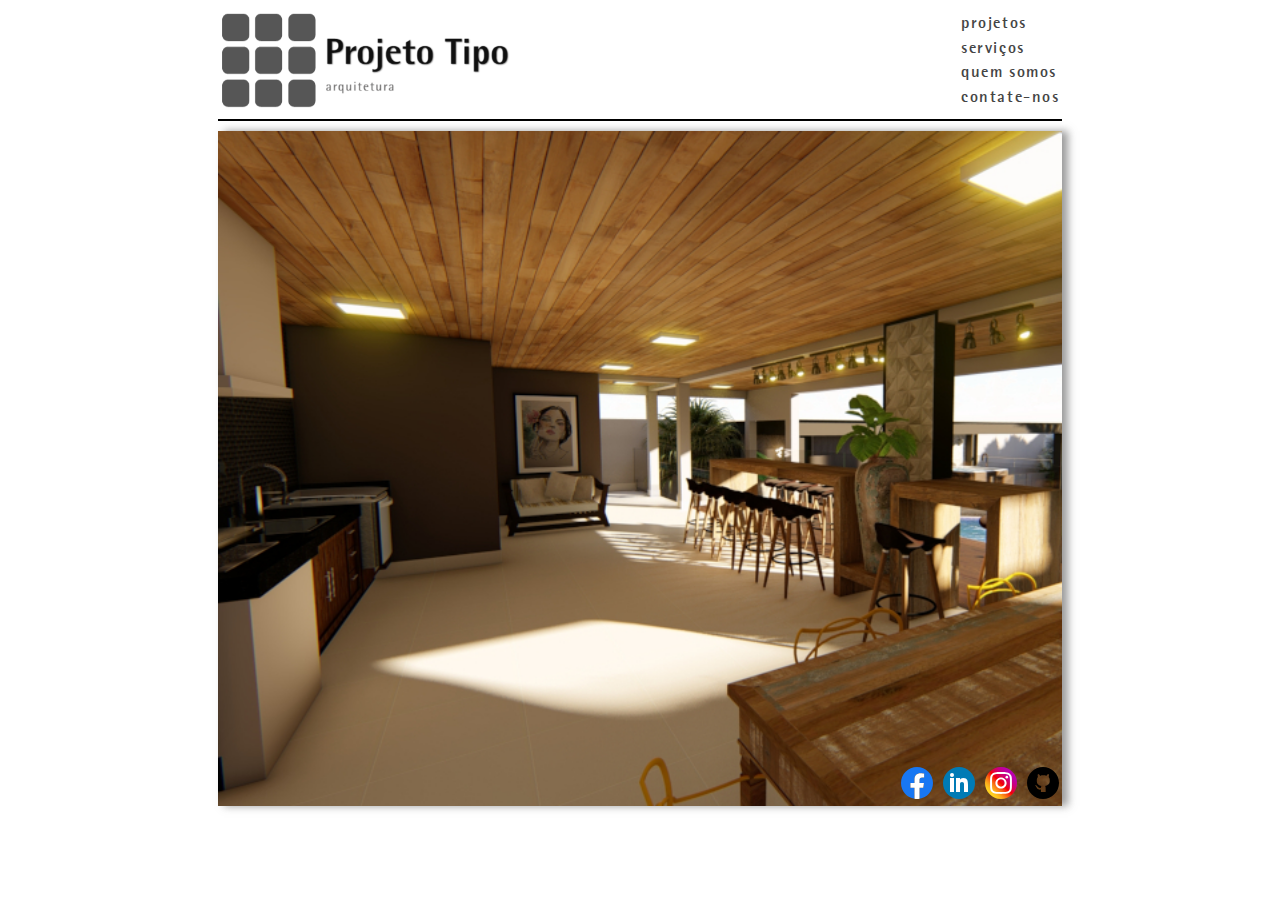
<file: index.html>
<!DOCTYPE html>
<html lang="en">
<head>
    <meta charset="UTF-8">
    <meta http-equiv="X-UA-Compatible" content="IE=edge">
    <meta name="viewport" content="width=device-width, initial-scale=1.0">
    <link rel="shortcut icon" href="imagens/favicon.ico" type="image/x-icon">
    <link rel="stylesheet" href="estilo/style.css">
    <title>Projeto tipo</title>
</head>
<body>
    <header>
        <h1><img src="imagens/logo-redimencionada.png" alt="Logo Projeto Tipo"></h1>
        <nav>
            <a href="paginas-secundarias/projetos.html">projetos</a>
            <a href="#">serviços</a>
            <a href="#">quem somos</a>
            <a href="#">contate-nos</a>
        </nav>
    </header>
    <main>
            <ul class="socialList">
                <li>
                    <a href="#" target="_blank" rel="external">
                        <?xml version="1.0" ?><!DOCTYPE svg  PUBLIC '-//W3C//DTD SVG 1.1//EN'  'http://www.w3.org/Graphics/SVG/1.1/DTD/svg11.dtd'><svg height="32px" style="fill-rule:evenodd;clip-rule:evenodd;stroke-linejoin:round;stroke-miterlimit:2;" version="1.1" viewBox="0 0 512 512" width="32px" xml:space="preserve" xmlns="http://www.w3.org/2000/svg" xmlns:serif="http://www.serif.com/" xmlns:xlink="http://www.w3.org/1999/xlink"><g><path d="M512,256c0,-141.385 -114.615,-256 -256,-256c-141.385,0 -256,114.615 -256,256c0,127.777 93.616,233.685 216,252.89l0,-178.89l-65,0l0,-74l65,0l0,-56.4c0,-64.16 38.219,-99.6 96.695,-99.6c28.009,0 57.305,5 57.305,5l0,63l-32.281,0c-31.801,0 -41.719,19.733 -41.719,39.978l0,48.022l71,0l-11.35,74l-59.65,0l0,178.89c122.385,-19.205 216,-125.113 216,-252.89Z" style="fill:#1877f2;fill-rule:nonzero;"/><path d="M355.65,330l11.35,-74l-71,0l0,-48.022c0,-20.245 9.917,-39.978 41.719,-39.978l32.281,0l0,-63c0,0 -29.297,-5 -57.305,-5c-58.476,0 -96.695,35.44 -96.695,99.6l0,56.4l-65,0l0,74l65,0l0,178.89c13.033,2.045 26.392,3.11 40,3.11c13.608,0 26.966,-1.065 40,-3.11l0,-178.89l59.65,0Z" style="fill:#fff;fill-rule:nonzero;"/></g></svg>
                    </a>
                </li>
                <li>
                    <a href="https://www.linkedin.com/in/edysilva27/" target="_blank" rel="external">
                        <?xml version="1.0" ?><!DOCTYPE svg  PUBLIC '-//W3C//DTD SVG 1.0//EN'  'http://www.w3.org/TR/2001/REC-SVG-20010904/DTD/svg10.dtd'><svg enable-background="new 0 0 32 32" height="32px" id="Layer_1" version="1.0" viewBox="0 0 32 32" width="32px" xml:space="preserve" xmlns="http://www.w3.org/2000/svg" xmlns:xlink="http://www.w3.org/1999/xlink"><g><circle clip-rule="evenodd" cx="16" cy="16" fill="#007BB5" fill-rule="evenodd" r="16"/><g><rect fill="#FFFFFF" height="14" width="4" x="7" y="11"/><path d="M20.499,11c-2.791,0-3.271,1.018-3.499,2v-2h-4v14h4v-8c0-1.297,0.703-2,2-2c1.266,0,2,0.688,2,2v8h4v-7    C25,14,24.479,11,20.499,11z" fill="#FFFFFF"/><circle cx="9" cy="8" fill="#FFFFFF" r="2"/></g></g><g/><g/><g/><g/><g/><g/></svg>
                    </a>
                </li>
                <li>
                    <a href="#" target="_blank" rel="external">
                        <?xml version="1.0" ?><svg id="Layer_1" style="enable-background:new 0 0 1000 1000;" version="1.1" viewBox="0 0 1000 1000" xml:space="preserve" xmlns="http://www.w3.org/2000/svg" xmlns:xlink="http://www.w3.org/1999/xlink" width="32px"><style type="text/css">
                            .st0{fill:url(#SVGID_1_);}
                            .st1{fill:#FFFFFF;}
                        </style><linearGradient gradientUnits="userSpaceOnUse" id="SVGID_1_" x1="146.4465" x2="853.5535" y1="853.5535" y2="146.4465"><stop offset="0" style="stop-color:#FFD521"/><stop offset="5.510481e-02" style="stop-color:#FFD020"/><stop offset="0.1241" style="stop-color:#FEC01E"/><stop offset="0.2004" style="stop-color:#FCA71B"/><stop offset="0.2821" style="stop-color:#FA8316"/><stop offset="0.3681" style="stop-color:#F85510"/><stop offset="0.4563" style="stop-color:#F51E09"/><stop offset="0.5" style="stop-color:#F30005"/><stop offset="0.5035" style="stop-color:#F20007"/><stop offset="0.5966" style="stop-color:#E1003B"/><stop offset="0.6879" style="stop-color:#D30067"/><stop offset="0.7757" style="stop-color:#C70088"/><stop offset="0.8589" style="stop-color:#BF00A0"/><stop offset="0.9357" style="stop-color:#BB00AF"/><stop offset="1" style="stop-color:#B900B4"/></linearGradient><path class="st0" d="M500,1000L500,1000C223.9,1000,0,776.1,0,500v0C0,223.9,223.9,0,500,0h0c276.1,0,500,223.9,500,500v0  C1000,776.1,776.1,1000,500,1000z"/><g><path class="st1" d="M500,220.2c91.1,0,101.9,0.3,137.9,2c33.3,1.5,51.4,7.1,63.4,11.8c15.9,6.2,27.3,13.6,39.2,25.5   c11.9,11.9,19.3,23.3,25.5,39.2c4.7,12,10.2,30.1,11.8,63.4c1.6,36,2,46.8,2,137.9s-0.3,101.9-2,137.9   c-1.5,33.3-7.1,51.4-11.8,63.4c-6.2,15.9-13.6,27.3-25.5,39.2c-11.9,11.9-23.3,19.3-39.2,25.5c-12,4.7-30.1,10.2-63.4,11.8   c-36,1.6-46.8,2-137.9,2s-101.9-0.3-137.9-2c-33.3-1.5-51.4-7.1-63.4-11.8c-15.9-6.2-27.3-13.6-39.2-25.5   c-11.9-11.9-19.3-23.3-25.5-39.2c-4.7-12-10.2-30.1-11.8-63.4c-1.6-36-2-46.8-2-137.9s0.3-101.9,2-137.9   c1.5-33.3,7.1-51.4,11.8-63.4c6.2-15.9,13.6-27.3,25.5-39.2c11.9-11.9,23.3-19.3,39.2-25.5c12-4.7,30.1-10.2,63.4-11.8   C398.1,220.5,408.9,220.2,500,220.2 M500,158.7c-92.7,0-104.3,0.4-140.7,2.1c-36.3,1.7-61.1,7.4-82.9,15.9   C254,185.3,234.9,197,216,216c-19,19-30.6,38-39.4,60.5c-8.4,21.7-14.2,46.5-15.9,82.9c-1.7,36.4-2.1,48-2.1,140.7   c0,92.7,0.4,104.3,2.1,140.7c1.7,36.3,7.4,61.1,15.9,82.9C185.3,746,197,765.1,216,784c19,19,38,30.6,60.5,39.4   c21.7,8.4,46.5,14.2,82.9,15.9c36.4,1.7,48,2.1,140.7,2.1s104.3-0.4,140.7-2.1c36.3-1.7,61.1-7.4,82.9-15.9   C746,814.7,765.1,803,784,784c19-19,30.6-38,39.4-60.5c8.4-21.7,14.2-46.5,15.9-82.9c1.7-36.4,2.1-48,2.1-140.7   s-0.4-104.3-2.1-140.7c-1.7-36.3-7.4-61.1-15.9-82.9C814.7,254,803,234.9,784,216c-19-19-38-30.6-60.5-39.4   c-21.7-8.4-46.5-14.2-82.9-15.9C604.3,159.1,592.7,158.7,500,158.7L500,158.7z"/><path class="st1" d="M500,324.7c-96.8,0-175.3,78.5-175.3,175.3S403.2,675.3,500,675.3S675.3,596.8,675.3,500   S596.8,324.7,500,324.7z M500,613.8c-62.8,0-113.8-50.9-113.8-113.8S437.2,386.2,500,386.2c62.8,0,113.8,50.9,113.8,113.8   S562.8,613.8,500,613.8z"/><circle class="st1" cx="682.2" cy="317.8" r="41"/></g></svg>
                    </a>
                </li>
                <li>
                    <a href="https://github.com/EdySilva27" target="_blank" rel="external">
                        <?xml version="1.0" ?><svg width="32px" enable-background="new 0 0 32 32" version="1.1" viewBox="0 0 32 32" xml:space="preserve" xmlns="http://www.w3.org/2000/svg" xmlns:xlink="http://www.w3.org/1999/xlink"><g id="OUTLINE_copy_2"><g><path d="M16,0C7.163,0,0,7.163,0,16c0,8.837,7.164,16,16,16c8.837,0,16-7.163,16-16C32,7.163,24.837,0,16,0z M18.067,18.96    c0.333,0.289,0.592,1.308,0.592,1.776v4.144h-2.365h-2.368c0,0,0.007-1.405,0-2.368c-3.24,0.697-4.144-1.776-4.144-1.776    C9.19,19.552,8.598,18.96,8.598,18.96c-1.184-0.703,0-0.592,0-0.592c1.184,0,1.776,1.184,1.776,1.184    c1.039,1.764,2.888,1.48,3.552,1.184c0-0.592,0.259-1.487,0.592-1.776c-2.586-0.291-4.738-1.776-4.738-4.736    c0-2.96,0.594-3.552,1.186-4.144c-0.12-0.292-0.615-1.37,0.018-2.96c0,0,1.163,0,2.347,1.776c0.587-0.587,2.368-0.592,2.961-0.592    c0.591,0,2.373,0.005,2.959,0.592c1.184-1.776,2.35-1.776,2.35-1.776c0.633,1.59,0.138,2.668,0.018,2.96    c0.592,0.592,1.184,1.184,1.184,4.144C22.804,17.184,20.654,18.669,18.067,18.96z"/></g></g></svg>
                    </a>
                </li>
            </ul>
    </main>
</body>
</html>
</file>
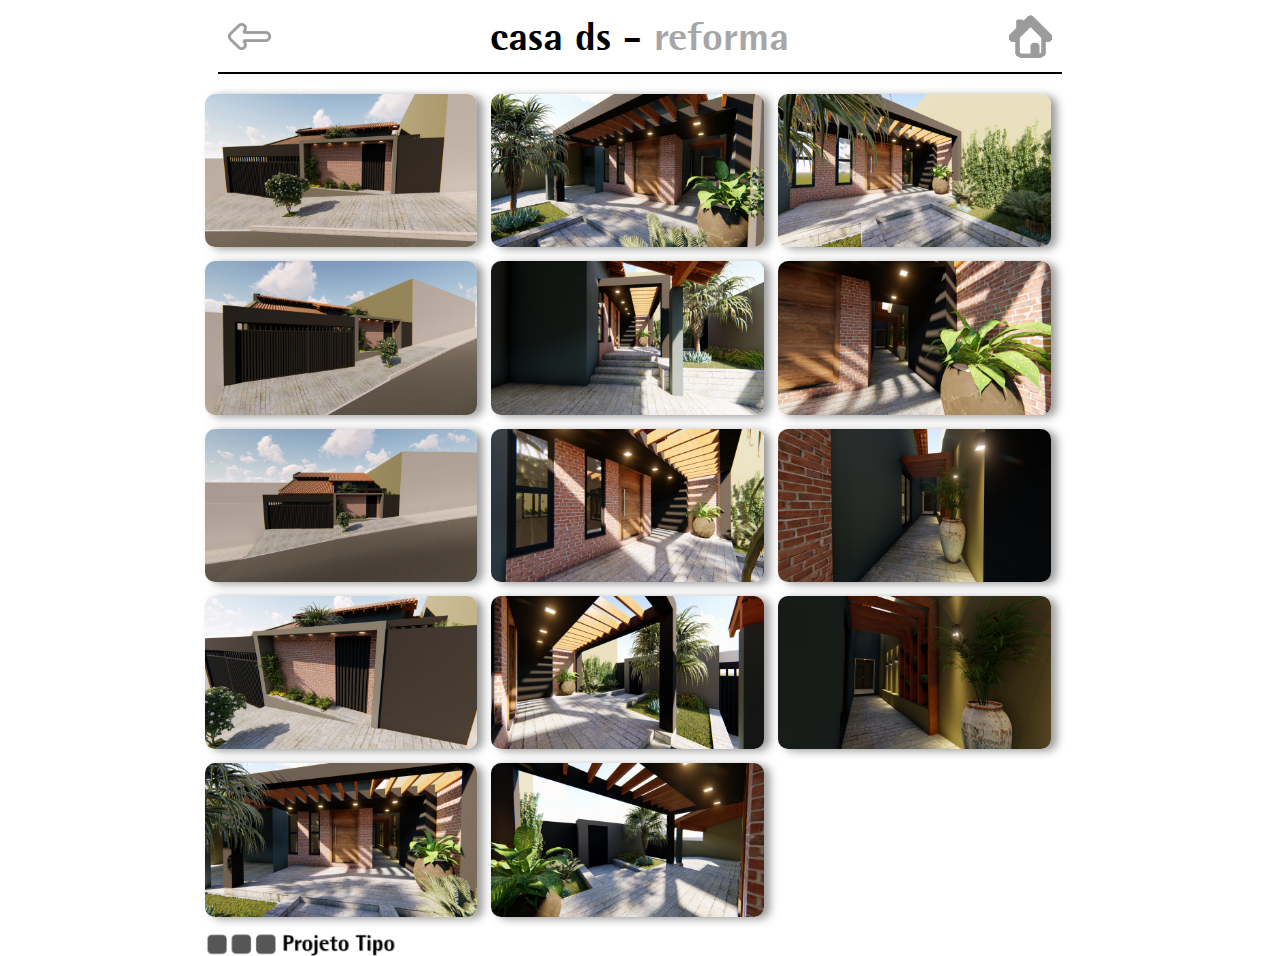
<file: paginas-secundarias/casa-ds.html>
<!DOCTYPE html>
<html lang="pt-br">
<head>
    <meta charset="UTF-8">
    <meta http-equiv="X-UA-Compatible" content="IE=edge">
    <meta name="viewport" content="width=device-width, initial-scale=1.0">
    <link rel="shortcut icon" href="../imagens/favicon.ico" type="image/x-icon">
    <link rel="stylesheet" href="../estilo/styleLightBox.css">
    <title>Projeto Tipo</title>
</head>
<body>
    <header>
        <a href="../paginas-secundarias/projetos.html"><img src="../imagens/left-arrow.png" alt="icone home"> </a>
        <h1>casa ds - <span>reforma</span></h1>
        <a href="../index.html"><img src="../imagens/home-icon-cinza2.png" alt="icone home"> </a>
    </header>
    <main>

        <section>
            <ul>
                <li><a href="#img1"><img class="min" src="../imagens/dione-E.P.01_001.jpg" alt="casa ds - imagem 1" ></a></li>
                <li><a href="#img2"><img class="min" src="../imagens/dione-E.P.01_002.jpg" alt="casa ds - imagem 2" ></a></li>
                <li><a href="#img3"><img class="min" src="../imagens/dione-E.P.01_003.jpg" alt="casa ds - imagem 3" ></a></li>
                <li><a href="#img4"><img class="min" src="../imagens/dione-E.P.01_004.jpg" alt="casa ds - imagem 4" ></a></li>
                <li><a href="#img5"><img class="min" src="../imagens/dione-E.P.01_005.jpg" alt="casa ds - imagem 5" ></a></li>
                <li><a href="#img6"><img class="min" src="../imagens/dione-E.P.01_006.jpg" alt="casa ds - imagem 6" ></a></li>
                <li><a href="#img7"><img class="min" src="../imagens/dione-E.P.01_007.jpg" alt="casa ds - imagem 7" ></a></li>
                <li><a href="#img8"><img class="min" src="../imagens/dione-E.P.01_008.jpg" alt="casa ds - imagem 8" ></a></li>
                <li><a href="#img9"><img class="min" src="../imagens/dione-E.P.01_009.jpg" alt="casa ds - imagem 9" ></a></li>
                <li><a href="#img10"><img class="min" src="../imagens/dione-E.P.01_010.jpg" alt="casa ds - imagem 10" ></a></li>
                <li><a href="#img11"><img class="min" src="../imagens/dione-E.P.01_011.jpg" alt="casa ds - imagem 11" ></a></li>
                <li><a href="#img12"><img class="min" src="../imagens/dione-E.P.01_012.jpg" alt="casa ds - imagem 12" ></a></li>
                <li><a href="#img13"><img class="min" src="../imagens/dione-E.P.01_013.jpg" alt="casa ds - imagem 13" ></a></li>
                <li><a href="#img14"><img class="min" src="../imagens/dione-E.P.01_014.jpg" alt="casa ds - imagem 14" ></a></li>
            </ul>
        </section>
        
            <div class="lbox" id="img1">
                <a href="" class="btn" id="close">X</a>
                <div class="box_img">
                    <a href="#img14" class="btn" id="prev">&#171;</a>
                    <img src="../imagens/dione-E.P.01_001.jpg" alt="">
                    <a href="#img2" class="btn" id="next">&#187;</a>
                </div>
            </div>
            <div class="lbox" id="img2">
                <a href="" class="btn" id="close">X</a>
                <div class="box_img">
                    <a href="#img1" class="btn" id="prev">&#171;</a>
                    <img src="../imagens/dione-E.P.01_002.jpg" alt="">
                    <a href="#img3" class="btn" id="next">&#187;</a>
                </div>
            </div>
            <div class="lbox" id="img3">
                <a href="" class="btn" id="close">X</a>
                <div class="box_img">
                    <a href="#img2" class="btn" id="prev">&#171;</a>
                    <img src="../imagens/dione-E.P.01_003.jpg" alt="">
                    <a href="#img4" class="btn" id="next">&#187;</a>
                </div>
            </div>
            <div class="lbox" id="img4">
                <a href="" class="btn" id="close">X</a>
                <div class="box_img">
                    <a href="#img3" class="btn" id="prev">&#171;</a>
                    <img src="../imagens/dione-E.P.01_004.jpg" alt="">
                    <a href="#img5" class="btn" id="next">&#187;</a>
                </div>
            </div>
            <div class="lbox" id="img5">
                <a href="" class="btn" id="close">X</a>
                <div class="box_img">
                    <a href="#img4" class="btn" id="prev">&#171;</a>
                    <img src="../imagens/dione-E.P.01_005.jpg" alt="">
                    <a href="#img6" class="btn" id="next">&#187;</a>
                </div>
            </div>
            <div class="lbox" id="img6">
                <a href="" class="btn" id="close">X</a>
                <div class="box_img">
                    <a href="#img5" class="btn" id="prev">&#171;</a>
                    <img src="../imagens/dione-E.P.01_006.jpg" alt="">
                    <a href="#img7" class="btn" id="next">&#187;</a>
                </div>
            </div>
            <div class="lbox" id="img7">
                <a href="" class="btn" id="close">X</a>
                <div class="box_img">
                    <a href="#img6" class="btn" id="prev">&#171;</a>
                    <img src="../imagens/dione-E.P.01_007.jpg" alt="">
                    <a href="#img8" class="btn" id="next">&#187;</a>
                </div>
            </div>
            <div class="lbox" id="img8">
                <a href="" class="btn" id="close">X</a>
                <div class="box_img">
                    <a href="#img7" class="btn" id="prev">&#171;</a>
                    <img src="../imagens/dione-E.P.01_008.jpg" alt="">
                    <a href="#img9" class="btn" id="next">&#187;</a>
                </div>
            </div>
            <div class="lbox" id="img9">
                <a href="" class="btn" id="close">X</a>
                <div class="box_img">
                    <a href="#img8" class="btn" id="prev">&#171;</a>
                    <img src="../imagens/dione-E.P.01_009.jpg" alt="">
                    <a href="#img10" class="btn" id="next">&#187;</a>
                </div>
            </div>
            <div class="lbox" id="img10">
                <a href="" class="btn" id="close">X</a>
                <div class="box_img">
                    <a href="#img9" class="btn" id="prev">&#171;</a>
                    <img src="../imagens/dione-E.P.01_010.jpg" alt="">
                    <a href="#img11" class="btn" id="next">&#187;</a>
                </div>
            </div>
            <div class="lbox" id="img11">
                <a href="" class="btn" id="close">X</a>
                <div class="box_img">
                    <a href="#img10" class="btn" id="prev">&#171;</a>
                     <img src="../imagens/dione-E.P.01_011.jpg" alt="">
                    <a href="#img12" class="btn" id="next">&#187;</a>
                </div>
            </div>
            <div class="lbox" id="img12">
                <a href="" class="btn" id="close">X</a>
                <div class="box_img">
                    <a href="#img11" class="btn" id="prev">&#171;</a>
                    <img src="../imagens/dione-E.P.01_012.jpg" alt="">
                    <a href="#img13" class="btn" id="next">&#187;</a>
                </div>
            </div>
            <div class="lbox" id="img13">
                <a href="" class="btn" id="close">X</a>
                <div class="box_img">
                    <a href="#img12" class="btn" id="prev">&#171;</a>
                    <img src="../imagens/dione-E.P.01_013.jpg" alt="">
                    <a href="#img14" class="btn" id="next">&#187;</a>
                </div>
            </div>
            <div class="lbox" id="img14">
                <a href="" class="btn" id="close">X</a>
                <div class="box_img">
                    <a href="#img13" class="btn" id="prev">&#171;</a>
                    <img src="../imagens/dione-E.P.01_014.jpg" alt="">
                    <a href="#img1" class="btn" id="next">&#187;</a>
                </div>
            </div>

    </main>

    <footer>
        <a href="../index.html" target="_self"><img class="rodape" src="../imagens/logo-rodape.png" alt="logo rodapé"></a>
    </footer>
</body>
</html>
</file>
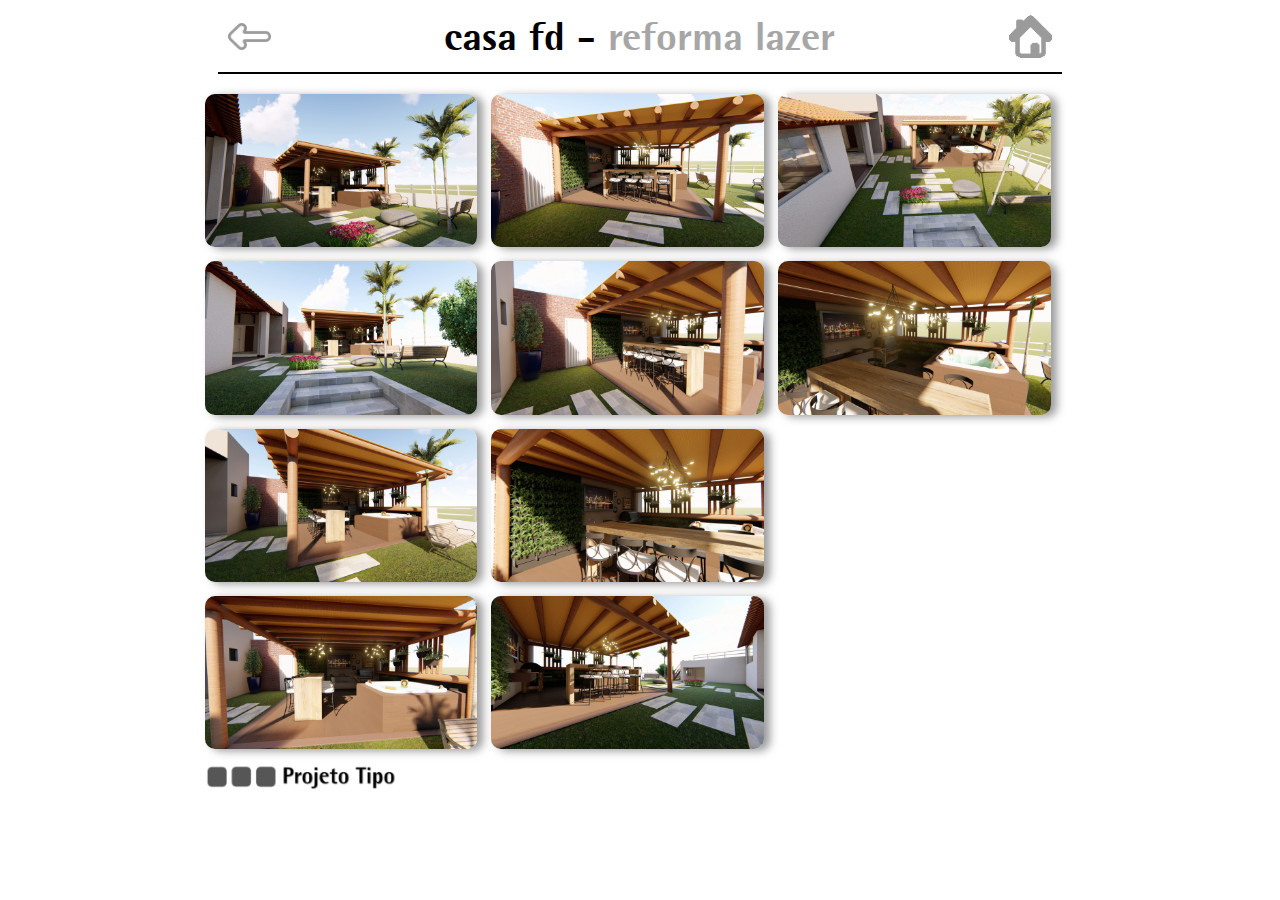
<file: paginas-secundarias/casa-fd.html>
<!DOCTYPE html>
<html lang="pt-br">
<head>
    <meta charset="UTF-8">
    <meta http-equiv="X-UA-Compatible" content="IE=edge">
    <meta name="viewport" content="width=device-width, initial-scale=1.0">
    <link rel="shortcut icon" href="../imagens/favicon.ico" type="image/x-icon">
    <link rel="stylesheet" href="../estilo/styleLightBox.css">
    <title>Projeto Tipo</title>
</head>
<body>
    <header>
        <a href="../paginas-secundarias/projetos.html"><img src="../imagens/left-arrow.png" alt="icone home"> </a>
        <h1>casa fd - <span>reforma lazer</span></h1>
        <a href="../index.html"><img src="../imagens/home-icon-cinza2.png" alt="icone home"> </a>
    </header>
    
    <main>
        <section>
            <ul>
                <li><a href="#img1"><img class="min" src="../imagens/fd-img-01.jpg" alt="casa fd - imagem 1" ></a></li>
                <li><a href="#img2"><img class="min" src="../imagens/fd-img-02.jpg" alt="casa fd - imagem 2" ></a></li>
                <li><a href="#img3"><img class="min" src="../imagens/fd-img-03.jpg" alt="casa fd - imagem 3" ></a></li>
                <li><a href="#img4"><img class="min" src="../imagens/fd-img-04.jpg" alt="casa fd - imagem 4" ></a></li>
                <li><a href="#img5"><img class="min" src="../imagens/fd-img-05.jpg" alt="casa fd - imagem 5" ></a></li>
                <li><a href="#img6"><img class="min" src="../imagens/fd-img-06.jpg" alt="casa fd - imagem 6" ></a></li>
                <li><a href="#img8"><img class="min" src="../imagens/fd-img-07.jpg" alt="casa fd - imagem 8" ></a></li>
                <li><a href="#img7"><img class="min" src="../imagens/fd-img-08.jpg" alt="casa fd - imagem 7" ></a></li>
                <li><a href="#img9"><img class="min" src="../imagens/fd-img-09.jpg" alt="casa fd - imagem 9" ></a></li>
                <li><a href="#img10"><img class="min" src="../imagens/fd-img-10.jpg" alt="casa fd - imagem 10" ></a></li>
            </ul>
        </section>

        <div class="lbox" id="img1">
            <a href="" class="btn" id="close">X</a>
            <div class="box_img">
                <a href="#img10" class="btn" id="prev">&#171;</a>
                <img src="../imagens/fd-img-01.jpg" alt="casa js - imagem 1">
                <a href="#img2" class="btn" id="next">&#187;</a>
            </div>
        </div>
        <div class="lbox" id="img2">
            <a href="" class="btn" id="close">X</a>
            <div class="box_img">
                <a href="#img1" class="btn" id="prev">&#171;</a>
                <img src="../imagens/fd-img-02.jpg" alt="casa js - imagem 2">
                <a href="#img3" class="btn" id="next">&#187;</a>
            </div>
        </div>
        <div class="lbox" id="img3">
            <a href="" class="btn" id="close">X</a>
            <div class="box_img">
                <a href="#img2" class="btn" id="prev">&#171;</a>
                <img src="../imagens/fd-img-03.jpg" alt="casa js - imagem 3">
                <a href="#img4" class="btn" id="next">&#187;</a>
            </div>
        </div>
        <div class="lbox" id="img4">
            <a href="" class="btn" id="close">X</a>
            <div class="box_img">
                <a href="#img3" class="btn" id="prev">&#171;</a>
                <img src="../imagens/fd-img-04.jpg" alt="casa js - imagem 4">
                <a href="#img5" class="btn" id="next">&#187;</a>
            </div>
        </div>
        <div class="lbox" id="img5">
            <a href="" class="btn" id="close">X</a>
            <div class="box_img">
                <a href="#img4" class="btn" id="prev">&#171;</a>
                <img src="../imagens/fd-img-05.jpg" alt="casa js - imagem 5">
                <a href="#img6" class="btn" id="next">&#187;</a>
            </div>
        </div>
        <div class="lbox" id="img6">
            <a href="" class="btn" id="close">X</a>
            <div class="box_img">
                <a href="#img5" class="btn" id="prev">&#171;</a>
                <img src="../imagens/fd-img-06.jpg" alt="casa js - imagem 6">
                <a href="#img7" class="btn" id="next">&#187;</a>
            </div>
        </div>
        <div class="lbox" id="img7">
            <a href="" class="btn" id="close">X</a>
            <div class="box_img">
                <a href="#img6" class="btn" id="prev">&#171;</a>
                <img src="../imagens/fd-img-07.jpg" alt="casa js - imagem 7">
                <a href="#img8" class="btn" id="next">&#187;</a>
            </div>
        </div>
        <div class="lbox" id="img8">
            <a href="" class="btn" id="close">X</a>
            <div class="box_img">
                <a href="#img7" class="btn" id="prev">&#171;</a>
                <img src="../imagens/fd-img-08.jpg" alt="casa js - imagem 8">
                <a href="#img9" class="btn" id="next">&#187;</a>
            </div>
        </div>
        <div class="lbox" id="img9">
            <a href="" class="btn" id="close">X</a>
            <div class="box_img">
                <a href="#img8" class="btn" id="prev">&#171;</a>
                <img src="../imagens/fd-img-09.jpg" alt="casa js - imagem 9">
                <a href="#img10" class="btn" id="next">&#187;</a>
            </div>
        </div>
        <div class="lbox" id="img10">
            <a href="" class="btn" id="close">X</a>
            <div class="box_img">
                <a href="#img9" class="btn" id="prev">&#171;</a>
                <img src="../imagens/fd-img-10.jpg" alt="casa js - imagem 10">
                <a href="#img1" class="btn" id="next">&#187;</a>
            </div>
        </div>
    </main>

    <footer>
        <a href="../index.html" target="_self"><img class="rodape" src="../imagens/logo-rodape.png" alt="logo rodapé"></a>
    </footer>
</body>
</html>
</file>
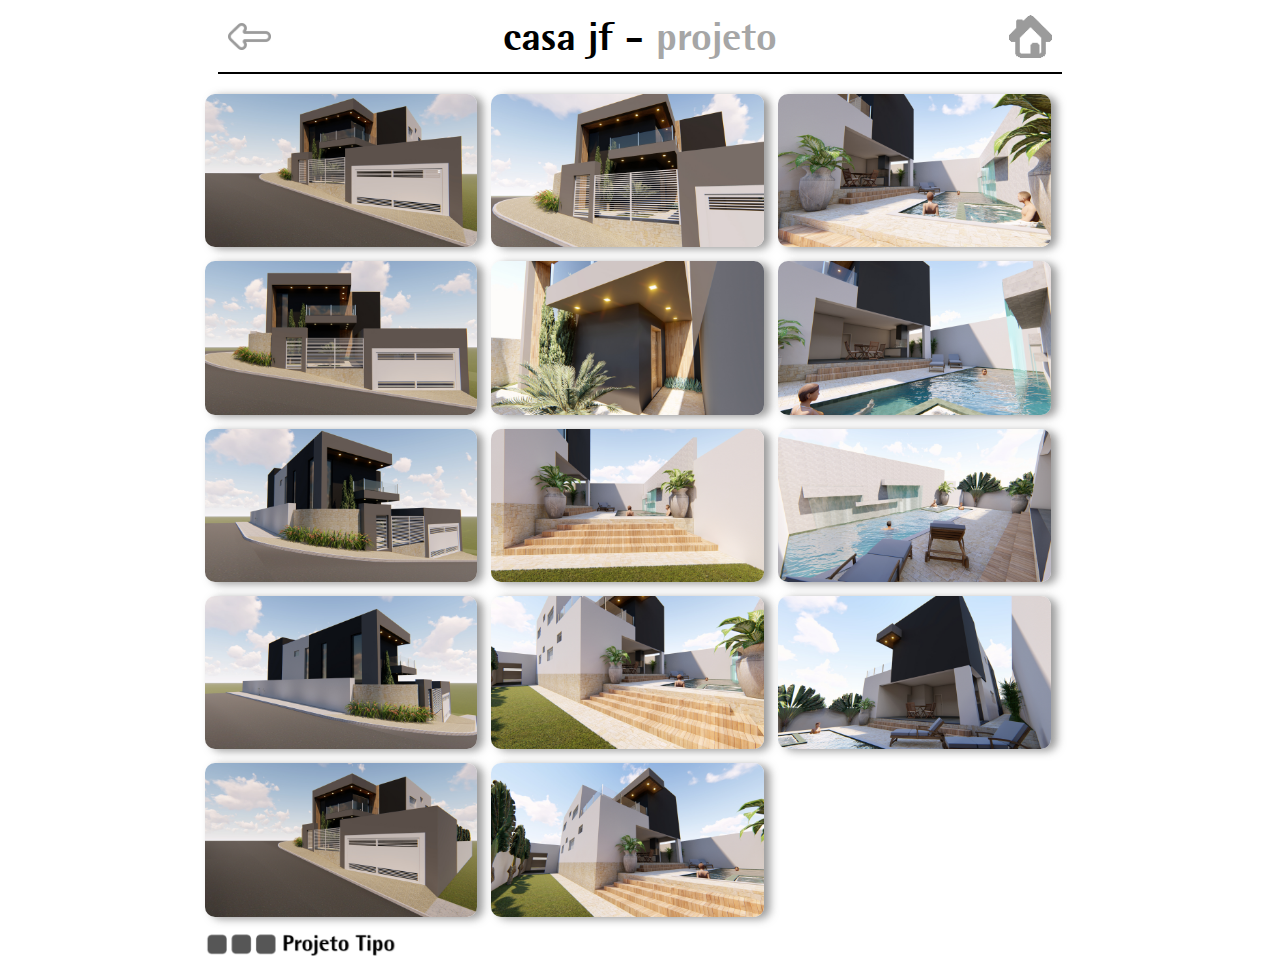
<file: paginas-secundarias/casa-jf.html>
<!DOCTYPE html>
<html lang="pt-br">
<head>
    <meta charset="UTF-8">
    <meta http-equiv="X-UA-Compatible" content="IE=edge">
    <meta name="viewport" content="width=device-width, initial-scale=1.0">
    <link rel="shortcut icon" href="../imagens/favicon.ico" type="image/x-icon">
    <link rel="stylesheet" href="../estilo/styleLightBox.css">
    <title>Projeto Tipo</title>
</head>
<body>
    <header>
        <a href="../paginas-secundarias/projetos.html"><img src="../imagens/left-arrow.png" alt="icone home"> </a>
        <h1>casa jf - <span>projeto</span></h1>
        <a href="../index.html"><img src="../imagens/home-icon-cinza2.png" alt="icone home"> </a>
    </header>

    <main>

        <section>
            <ul>
                <li><a href="#img1"><img class="min" src="../imagens/jef-EP01_1.jpg" alt="casa js - imagem 1" ></a></li>
                <li><a href="#img2"><img class="min" src="../imagens/jef-EP01_2.jpg" alt="casa js - imagem 2" ></a></li>
                <li><a href="#img3"><img class="min" src="../imagens/jef-EP01_3.jpg" alt="casa js - imagem 3" ></a></li>
                <li><a href="#img4"><img class="min" src="../imagens/jef-EP01_4.jpg" alt="casa js - imagem 4" ></a></li>
                <li><a href="#img5"><img class="min" src="../imagens/jef-EP01_5.jpg" alt="casa js - imagem 5" ></a></li>
                <li><a href="#img6"><img class="min" src="../imagens/jef-EP01_6.jpg" alt="casa js - imagem 6" ></a></li>
                <li><a href="#img8"><img class="min" src="../imagens/jef-EP01_7.jpg" alt="casa js - imagem 8" ></a></li>
                <li><a href="#img7"><img class="min" src="../imagens/jef-EP01_8.jpg" alt="casa js - imagem 7" ></a></li>
                <li><a href="#img9"><img class="min" src="../imagens/jef-EP01_9.jpg" alt="casa js - imagem 9" ></a></li>
                <li><a href="#img10"><img class="min" src="../imagens/jef-EP01_10.jpg" alt="casa js - imagem 10" ></a></li>
                <li><a href="#img11"><img class="min" src="../imagens/jef-EP01_11.jpg" alt="casa js - imagem 11" ></a></li>
                <li><a href="#img12"><img class="min" src="../imagens/jef-EP01_12.jpg" alt="casa js - imagem 12" ></a></li>
                <li><a href="#img13"><img class="min" src="../imagens/jef-EP01_13.jpg" alt="casa js - imagem 13" ></a></li>
                <li><a href="#img14"><img class="min" src="../imagens/jef-EP01_14.jpg" alt="casa js - imagem 14" ></a></li>
            </ul>
        </section>

        <div class="lbox" id="img1">
            <a href="" class="btn" id="close">X</a>
            <div class="box_img">
                <a href="#img14" class="btn" id="prev">&#171;</a>
                <img src="../imagens/jef-EP01_1.jpg" alt="casa js - imagem 1">
                <a href="#img2" class="btn" id="next">&#187;</a>
            </div>
        </div>
        <div class="lbox" id="img2">
            <a href="" class="btn" id="close">X</a>
            <div class="box_img">
                <a href="#img1" class="btn" id="prev">&#171;</a>
                <img src="../imagens/jef-EP01_2.jpg" alt="casa js - imagem 2">
                <a href="#img3" class="btn" id="next">&#187;</a>
            </div>
        </div>
        <div class="lbox" id="img3">
            <a href="" class="btn" id="close">X</a>
            <div class="box_img">
                <a href="#img2" class="btn" id="prev">&#171;</a>
                <img src="../imagens/jef-EP01_3.jpg" alt="casa js - imagem 3">
                <a href="#img4" class="btn" id="next">&#187;</a>
            </div>
        </div>
        <div class="lbox" id="img4">
            <a href="" class="btn" id="close">X</a>
            <div class="box_img">
                <a href="#img3" class="btn" id="prev">&#171;</a>
                <img src="../imagens/jef-EP01_4.jpg" alt="casa js - imagem 4">
                <a href="#img5" class="btn" id="next">&#187;</a>
            </div>
        </div>
        <div class="lbox" id="img5">
            <a href="" class="btn" id="close">X</a>
            <div class="box_img">
                <a href="#img4" class="btn" id="prev">&#171;</a>
                <img src="../imagens/jef-EP01_5.jpg" alt="casa js - imagem 5">
                <a href="#img6" class="btn" id="next">&#187;</a>
            </div>
        </div>
        <div class="lbox" id="img6">
            <a href="" class="btn" id="close">X</a>
            <div class="box_img">
                <a href="#img5" class="btn" id="prev">&#171;</a>
                <img src="../imagens/jef-EP01_6.jpg" alt="casa js - imagem 6">
                <a href="#img7" class="btn" id="next">&#187;</a>
            </div>
        </div>
        <div class="lbox" id="img7">
            <a href="" class="btn" id="close">X</a>
            <div class="box_img">
                <a href="#img6" class="btn" id="prev">&#171;</a>
                <img src="../imagens/jef-EP01_7.jpg" alt="casa js - imagem 7">
                <a href="#img8" class="btn" id="next">&#187;</a>
            </div>
        </div>
        <div class="lbox" id="img8">
            <a href="" class="btn" id="close">X</a>
            <div class="box_img">
                <a href="#img7" class="btn" id="prev">&#171;</a>
                <img src="../imagens/jef-EP01_8.jpg" alt="casa js - imagem 8">
                <a href="#img9" class="btn" id="next">&#187;</a>
            </div>
        </div>
        <div class="lbox" id="img9">
            <a href="" class="btn" id="close">X</a>
            <div class="box_img">
                <a href="#img8" class="btn" id="prev">&#171;</a>
                <img src="../imagens/jef-EP01_9.jpg" alt="casa js - imagem 9">
                <a href="#img10" class="btn" id="next">&#187;</a>
            </div>
        </div>
        <div class="lbox" id="img10">
            <a href="" class="btn" id="close">X</a>
            <div class="box_img">
                <a href="#img9" class="btn" id="prev">&#171;</a>
                <img src="../imagens/jef-EP01_10.jpg" alt="casa js - imagem 10">
                <a href="#img11" class="btn" id="next">&#187;</a>
            </div>
        </div>
        <div class="lbox" id="img11">
            <a href="" class="btn" id="close">X</a>
            <div class="box_img">
                <a href="#img10" class="btn" id="prev">&#171;</a>
                 <img src="../imagens/jef-EP01_11.jpg" alt="casa js - imagem 11">
                <a href="#img12" class="btn" id="next">&#187;</a>
            </div>
        </div>
        <div class="lbox" id="img12">
            <a href="" class="btn" id="close">X</a>
            <div class="box_img">
                <a href="#img11" class="btn" id="prev">&#171;</a>
                <img src="../imagens/jef-EP01_12.jpg" alt="casa js - imagem 12">
                <a href="#img13" class="btn" id="next">&#187;</a>
            </div>
        </div>
        <div class="lbox" id="img13">
            <a href="" class="btn" id="close">X</a>
            <div class="box_img">
                <a href="#img12" class="btn" id="prev">&#171;</a>
                <img src="../imagens/jef-EP01_13.jpg" alt="casa js - imagem 13">
                <a href="#img14" class="btn" id="next">&#187;</a>
            </div>
        </div>
        <div class="lbox" id="img14">
            <a href="" class="btn" id="close">X</a>
            <div class="box_img">
                <a href="#img13" class="btn" id="prev">&#171;</a>
                <img src="../imagens/jef-EP01_14.jpg" alt="casa js - imagem 14">
                <a href="#img1" class="btn" id="next">&#187;</a>
            </div>
        </div>

    </main>

    <footer>
        <a href="../index.html" target="_self"><img class="rodape" src="../imagens/logo-rodape.png" alt="logo rodapé"></a>
    </footer>
    
</body>
</html>
</file>
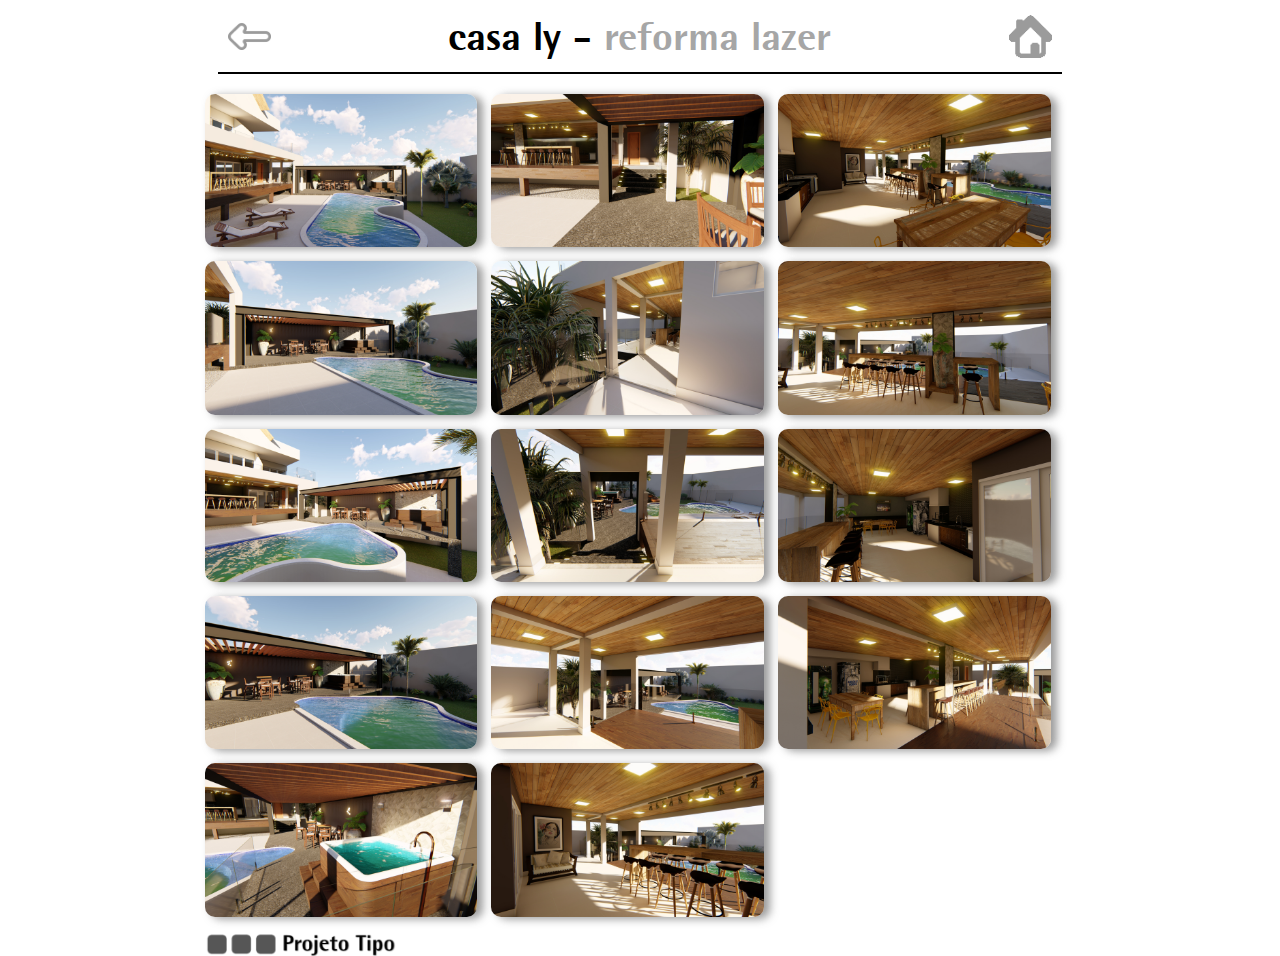
<file: paginas-secundarias/casa-ly.html>
<!DOCTYPE html>
<html lang="pt-br">
<head>
    <meta charset="UTF-8">
    <meta http-equiv="X-UA-Compatible" content="IE=edge">
    <meta name="viewport" content="width=device-width, initial-scale=1.0">
    <link rel="shortcut icon" href="../imagens/favicon.ico" type="image/x-icon">
    <link rel="stylesheet" href="../estilo/styleLightBox.css">
    <title>Projeto Tipo</title>
</head>
<body>
    
    <header>
        <a href="../paginas-secundarias/projetos.html"><img src="../imagens/left-arrow.png" alt="icone home"> </a>
        <h1>casa ly - <span>reforma lazer</span></h1>
        <a href="../index.html"><img src="../imagens/home-icon-cinza2.png" alt="icone home"> </a>
    </header>
    
    <main>
        <section>
            <ul>
                <li><a href="#img1"><img class="min" src="../imagens/casaLy-img-01.jpg" alt="casa ly - imagem 1" ></a></li>
                <li><a href="#img2"><img class="min" src="../imagens/casaLy-img-02.jpg" alt="casa ly - imagem 2" ></a></li>
                <li><a href="#img3"><img class="min" src="../imagens/casaLy-img-03.jpg" alt="casa ly - imagem 3" ></a></li>
                <li><a href="#img4"><img class="min" src="../imagens/casaLy-img-04.jpg" alt="casa ly - imagem 4" ></a></li>
                <li><a href="#img5"><img class="min" src="../imagens/casaLy-img-05.jpg" alt="casa ly - imagem 5" ></a></li>
                <li><a href="#img6"><img class="min" src="../imagens/casaLy-img-06.jpg" alt="casa ly - imagem 6" ></a></li>
                <li><a href="#img8"><img class="min" src="../imagens/casaLy-img-07.jpg" alt="casa ly - imagem 8" ></a></li>
                <li><a href="#img7"><img class="min" src="../imagens/casaLy-img-08.jpg" alt="casa ly - imagem 7" ></a></li>
                <li><a href="#img9"><img class="min" src="../imagens/casaLy-img-09.jpg" alt="casa ly - imagem 9" ></a></li>
                <li><a href="#img10"><img class="min" src="../imagens/casaLy-img-10.jpg" alt="casa ly - imagem 10" ></a></li>
                <li><a href="#img11"><img class="min" src="../imagens/casaLy-img-11.jpg" alt="casa ly - imagem 11" ></a></li>
                <li><a href="#img12"><img class="min" src="../imagens/casaLy-img-12.jpg" alt="casa ly - imagem 12" ></a></li>
                <li><a href="#img13"><img class="min" src="../imagens/casaLy-img-13.jpg" alt="casa ly - imagem 13" ></a></li>
                <li><a href="#img14"><img class="min" src="../imagens/casaLy-img-14.jpg" alt="casa ly - imagem 14" ></a></li>
            </ul>
        </section>

        <div class="lbox" id="img1">
            <a href="" class="btn" id="close">X</a>
            <div class="box_img">
                <a href="#img14" class="btn" id="prev">&#171;</a>
                <img src="../imagens/casaLy-img-01.jpg" alt="casa js - imagem 1">
                <a href="#img2" class="btn" id="next">&#187;</a>
            </div>
        </div>
        <div class="lbox" id="img2">
            <a href="" class="btn" id="close">X</a>
            <div class="box_img">
                <a href="#img1" class="btn" id="prev">&#171;</a>
                <img src="../imagens/casaLy-img-02.jpg" alt="casa js - imagem 2">
                <a href="#img3" class="btn" id="next">&#187;</a>
            </div>
        </div>
        <div class="lbox" id="img3">
            <a href="" class="btn" id="close">X</a>
            <div class="box_img">
                <a href="#img2" class="btn" id="prev">&#171;</a>
                <img src="../imagens/casaLy-img-03.jpg" alt="casa js - imagem 3">
                <a href="#img4" class="btn" id="next">&#187;</a>
            </div>
        </div>
        <div class="lbox" id="img4">
            <a href="" class="btn" id="close">X</a>
            <div class="box_img">
                <a href="#img3" class="btn" id="prev">&#171;</a>
                <img src="../imagens/casaLy-img-04.jpg" alt="casa js - imagem 4">
                <a href="#img5" class="btn" id="next">&#187;</a>
            </div>
        </div>
        <div class="lbox" id="img5">
            <a href="" class="btn" id="close">X</a>
            <div class="box_img">
                <a href="#img4" class="btn" id="prev">&#171;</a>
                <img src="../imagens/casaLy-img-05.jpg" alt="casa js - imagem 5">
                <a href="#img6" class="btn" id="next">&#187;</a>
            </div>
        </div>
        <div class="lbox" id="img6">
            <a href="" class="btn" id="close">X</a>
            <div class="box_img">
                <a href="#img5" class="btn" id="prev">&#171;</a>
                <img src="../imagens/casaLy-img-06.jpg" alt="casa js - imagem 6">
                <a href="#img7" class="btn" id="next">&#187;</a>
            </div>
        </div>
        <div class="lbox" id="img7">
            <a href="" class="btn" id="close">X</a>
            <div class="box_img">
                <a href="#img6" class="btn" id="prev">&#171;</a>
                <img src="../imagens/casaLy-img-07.jpg" alt="casa js - imagem 7">
                <a href="#img8" class="btn" id="next">&#187;</a>
            </div>
        </div>
        <div class="lbox" id="img8">
            <a href="" class="btn" id="close">X</a>
            <div class="box_img">
                <a href="#img7" class="btn" id="prev">&#171;</a>
                <img src="../imagens/casaLy-img-08.jpg" alt="casa js - imagem 8">
                <a href="#img9" class="btn" id="next">&#187;</a>
            </div>
        </div>
        <div class="lbox" id="img9">
            <a href="" class="btn" id="close">X</a>
            <div class="box_img">
                <a href="#img8" class="btn" id="prev">&#171;</a>
                <img src="../imagens/casaLy-img-09.jpg" alt="casa js - imagem 9">
                <a href="#img10" class="btn" id="next">&#187;</a>
            </div>
        </div>
        <div class="lbox" id="img10">
            <a href="" class="btn" id="close">X</a>
            <div class="box_img">
                <a href="#img9" class="btn" id="prev">&#171;</a>
                <img src="../imagens/casaLy-img-10.jpg" alt="casa js - imagem 10">
                <a href="#img11" class="btn" id="next">&#187;</a>
            </div>
        </div>
        <div class="lbox" id="img11">
            <a href="" class="btn" id="close">X</a>
            <div class="box_img">
                <a href="#img10" class="btn" id="prev">&#171;</a>
                 <img src="../imagens/casaLy-img-11.jpg" alt="casa js - imagem 11">
                <a href="#img12" class="btn" id="next">&#187;</a>
            </div>
        </div>
        <div class="lbox" id="img12">
            <a href="" class="btn" id="close">X</a>
            <div class="box_img">
                <a href="#img11" class="btn" id="prev">&#171;</a>
                 <img src="../imagens/casaLy-img-12.jpg" alt="casa js - imagem 11">
                <a href="#img13" class="btn" id="next">&#187;</a>
            </div>
        </div>
        <div class="lbox" id="img13">
            <a href="" class="btn" id="close">X</a>
            <div class="box_img">
                <a href="#img11" class="btn" id="prev">&#171;</a>
                 <img src="../imagens/casaLy-img-13.jpg" alt="casa js - imagem 11">
                <a href="#img14" class="btn" id="next">&#187;</a>
            </div>
        </div>
        <div class="lbox" id="img14">
            <a href="" class="btn" id="close">X</a>
            <div class="box_img">
                <a href="#img13" class="btn" id="prev">&#171;</a>
                 <img src="../imagens/casaLy-img-14.jpg" alt="casa js - imagem 11">
                <a href="#img1" class="btn" id="next">&#187;</a>
            </div>
        </div>
    </main>

    <footer>
        <a href="../index.html" target="_self"><img class="rodape" src="../imagens/logo-rodape.png" alt="logo rodapé"></a>
    </footer>

</body>
</html>
</file>
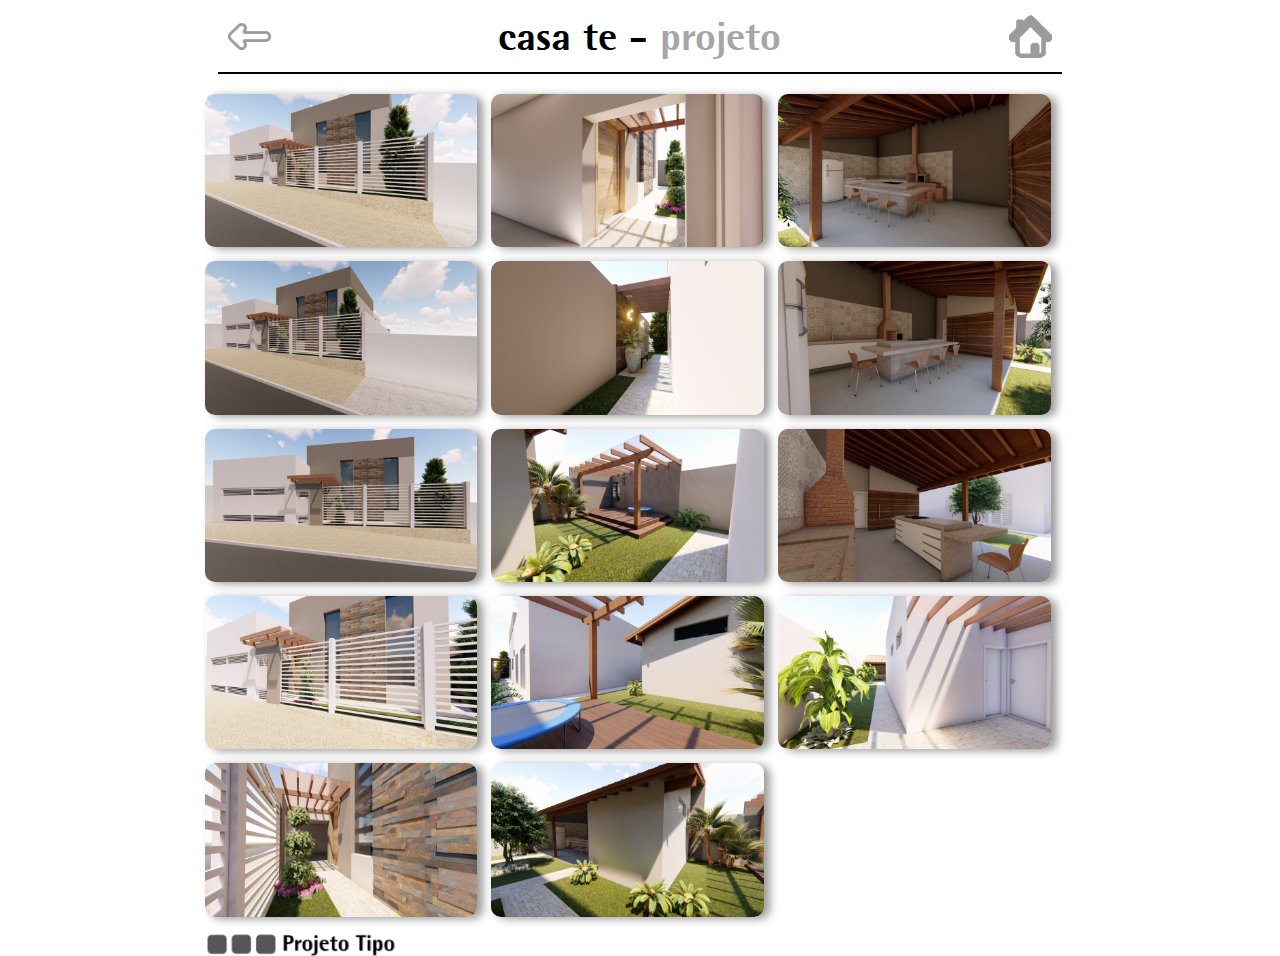
<file: paginas-secundarias/casa-te.html>
<!DOCTYPE html>
<html lang="pt-br">
<head>
    <meta charset="UTF-8">
    <meta http-equiv="X-UA-Compatible" content="IE=edge">
    <meta name="viewport" content="width=device-width, initial-scale=1.0">
    <link rel="shortcut icon" href="../imagens/favicon.ico" type="image/x-icon">
    <link rel="stylesheet" href="../estilo/styleLightBox.css">
    <title>Projeto Tipo</title>
</head>
<body>
    
    <header>
        <a href="../paginas-secundarias/projetos.html"><img src="../imagens/left-arrow.png" alt="icone home"> </a>
        <h1>casa te - <span>projeto</span></h1>
        <a href="../index.html"><img src="../imagens/home-icon-cinza2.png" alt="icone home"> </a>
    </header>
    
    <main>
        <section>
            <ul>
                <li><a href="#img1"><img class="min" src="../imagens/casaTe-img-01.jpg" alt="casa te - imagem 1" ></a></li>
                <li><a href="#img2"><img class="min" src="../imagens/casaTe-img-02.jpg" alt="casa te - imagem 2" ></a></li>
                <li><a href="#img3"><img class="min" src="../imagens/casaTe-img-03.jpg" alt="casa te - imagem 3" ></a></li>
                <li><a href="#img4"><img class="min" src="../imagens/casaTe-img-04.jpg" alt="casa te - imagem 4" ></a></li>
                <li><a href="#img5"><img class="min" src="../imagens/casaTe-img-05.jpg" alt="casa te - imagem 5" ></a></li>
                <li><a href="#img6"><img class="min" src="../imagens/casaTe-img-06.jpg" alt="casa te - imagem 6" ></a></li>
                <li><a href="#img8"><img class="min" src="../imagens/casaTe-img-07.jpg" alt="casa te - imagem 8" ></a></li>
                <li><a href="#img7"><img class="min" src="../imagens/casaTe-img-08.jpg" alt="casa te - imagem 7" ></a></li>
                <li><a href="#img9"><img class="min" src="../imagens/casaTe-img-09.jpg" alt="casa te - imagem 9" ></a></li>
                <li><a href="#img10"><img class="min" src="../imagens/casaTe-img-10.jpg" alt="casa te - imagem 10" ></a></li>
                <li><a href="#img11"><img class="min" src="../imagens/casaTe-img-11.jpg" alt="casa te - imagem 11" ></a></li>
                <li><a href="#img12"><img class="min" src="../imagens/casaTe-img-12.jpg" alt="casa te - imagem 12" ></a></li>
                <li><a href="#img13"><img class="min" src="../imagens/casaTe-img-13.jpg" alt="casa te - imagem 13" ></a></li>
                <li><a href="#img14"><img class="min" src="../imagens/casaTe-img-14.jpg" alt="casa te - imagem 14" ></a></li>
            </ul>
        </section>

        <div class="lbox" id="img1">
            <a href="" class="btn" id="close">X</a>
            <div class="box_img">
                <a href="#img14" class="btn" id="prev">&#171;</a>
                <img src="../imagens/casaTe-img-01.jpg" alt="casa js - imagem 1">
                <a href="#img2" class="btn" id="next">&#187;</a>
            </div>
        </div>
        <div class="lbox" id="img2">
            <a href="" class="btn" id="close">X</a>
            <div class="box_img">
                <a href="#img1" class="btn" id="prev">&#171;</a>
                <img src="../imagens/casaTe-img-02.jpg" alt="casa js - imagem 2">
                <a href="#img3" class="btn" id="next">&#187;</a>
            </div>
        </div>
        <div class="lbox" id="img3">
            <a href="" class="btn" id="close">X</a>
            <div class="box_img">
                <a href="#img2" class="btn" id="prev">&#171;</a>
                <img src="../imagens/casaTe-img-03.jpg" alt="casa js - imagem 3">
                <a href="#img4" class="btn" id="next">&#187;</a>
            </div>
        </div>
        <div class="lbox" id="img4">
            <a href="" class="btn" id="close">X</a>
            <div class="box_img">
                <a href="#img3" class="btn" id="prev">&#171;</a>
                <img src="../imagens/casaTe-img-04.jpg" alt="casa js - imagem 4">
                <a href="#img5" class="btn" id="next">&#187;</a>
            </div>
        </div>
        <div class="lbox" id="img5">
            <a href="" class="btn" id="close">X</a>
            <div class="box_img">
                <a href="#img4" class="btn" id="prev">&#171;</a>
                <img src="../imagens/casaTe-img-05.jpg" alt="casa js - imagem 5">
                <a href="#img6" class="btn" id="next">&#187;</a>
            </div>
        </div>
        <div class="lbox" id="img6">
            <a href="" class="btn" id="close">X</a>
            <div class="box_img">
                <a href="#img5" class="btn" id="prev">&#171;</a>
                <img src="../imagens/casaTe-img-06.jpg" alt="casa js - imagem 6">
                <a href="#img7" class="btn" id="next">&#187;</a>
            </div>
        </div>
        <div class="lbox" id="img7">
            <a href="" class="btn" id="close">X</a>
            <div class="box_img">
                <a href="#img6" class="btn" id="prev">&#171;</a>
                <img src="../imagens/casaTe-img-07.jpg" alt="casa js - imagem 7">
                <a href="#img8" class="btn" id="next">&#187;</a>
            </div>
        </div>
        <div class="lbox" id="img8">
            <a href="" class="btn" id="close">X</a>
            <div class="box_img">
                <a href="#img7" class="btn" id="prev">&#171;</a>
                <img src="../imagens/casaTe-img-08.jpg" alt="casa js - imagem 8">
                <a href="#img9" class="btn" id="next">&#187;</a>
            </div>
        </div>
        <div class="lbox" id="img9">
            <a href="" class="btn" id="close">X</a>
            <div class="box_img">
                <a href="#img8" class="btn" id="prev">&#171;</a>
                <img src="../imagens/casaTe-img-09.jpg" alt="casa js - imagem 9">
                <a href="#img10" class="btn" id="next">&#187;</a>
            </div>
        </div>
        <div class="lbox" id="img10">
            <a href="" class="btn" id="close">X</a>
            <div class="box_img">
                <a href="#img9" class="btn" id="prev">&#171;</a>
                <img src="../imagens/casaTe-img-10.jpg" alt="casa js - imagem 10">
                <a href="#img11" class="btn" id="next">&#187;</a>
            </div>
        </div>
        <div class="lbox" id="img11">
            <a href="" class="btn" id="close">X</a>
            <div class="box_img">
                <a href="#img10" class="btn" id="prev">&#171;</a>
                 <img src="../imagens/casaTe-img-11.jpg" alt="casa js - imagem 11">
                <a href="#img12" class="btn" id="next">&#187;</a>
            </div>
        </div>
        <div class="lbox" id="img12">
            <a href="" class="btn" id="close">X</a>
            <div class="box_img">
                <a href="#img11" class="btn" id="prev">&#171;</a>
                 <img src="../imagens/casaTe-img-12.jpg" alt="casa js - imagem 11">
                <a href="#img13" class="btn" id="next">&#187;</a>
            </div>
        </div>
        <div class="lbox" id="img13">
            <a href="" class="btn" id="close">X</a>
            <div class="box_img">
                <a href="#img11" class="btn" id="prev">&#171;</a>
                 <img src="../imagens/casaTe-img-13.jpg" alt="casa js - imagem 11">
                <a href="#img14" class="btn" id="next">&#187;</a>
            </div>
        </div>
        <div class="lbox" id="img14">
            <a href="" class="btn" id="close">X</a>
            <div class="box_img">
                <a href="#img13" class="btn" id="prev">&#171;</a>
                 <img src="../imagens/casaTe-img-14.jpg" alt="casa js - imagem 11">
                <a href="#img1" class="btn" id="next">&#187;</a>
            </div>
        </div>
    </main>

    <footer>
        <a href="../index.html" target="_self"><img class="rodape" src="../imagens/logo-rodape.png" alt="logo rodapé"></a>
    </footer>

</body>
</html>
</file>
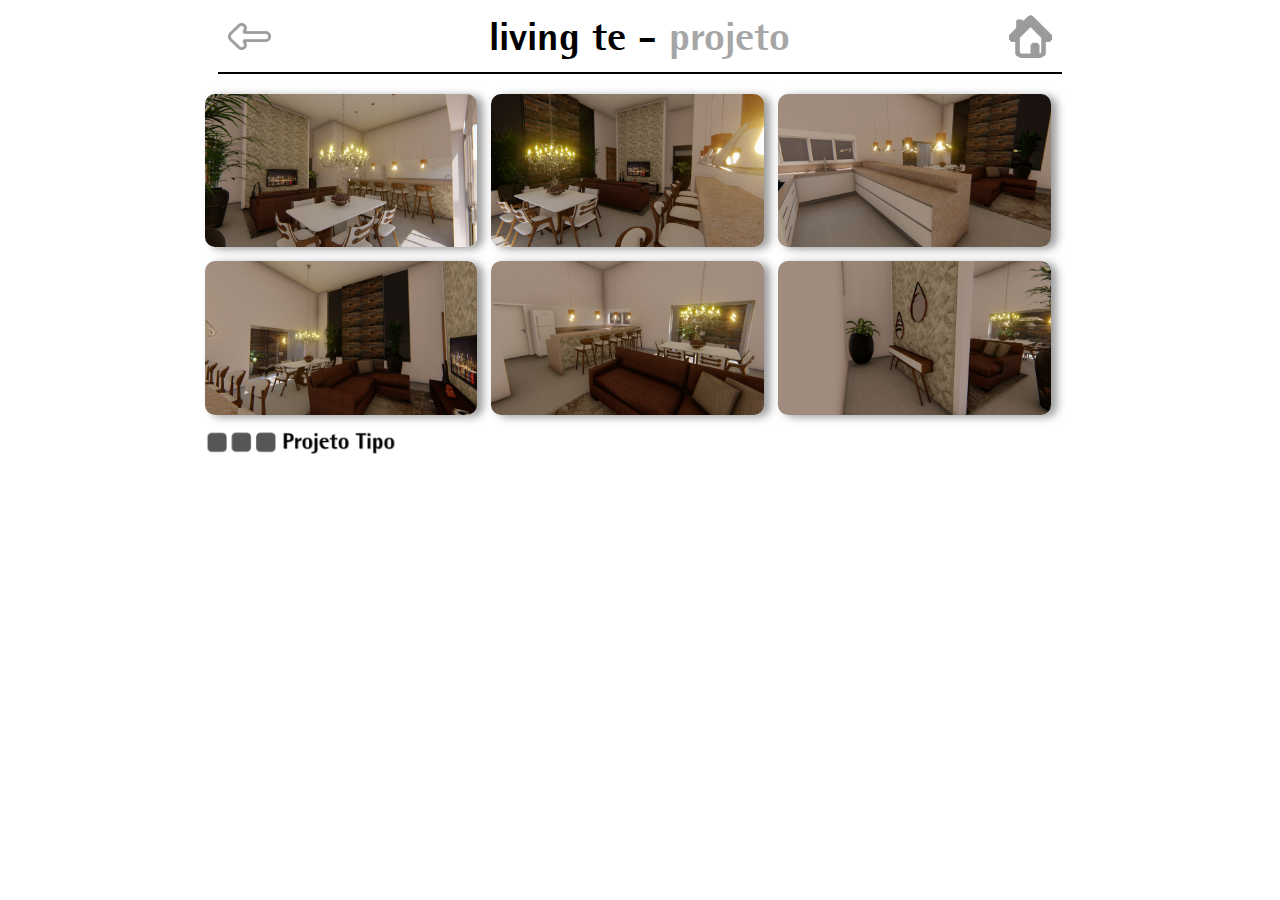
<file: paginas-secundarias/living-te.html>
<!DOCTYPE html>
<html lang="pt-br">
<head>
    <meta charset="UTF-8">
    <meta http-equiv="X-UA-Compatible" content="IE=edge">
    <meta name="viewport" content="width=device-width, initial-scale=1.0">
    <link rel="shortcut icon" href="../imagens/favicon.ico" type="image/x-icon">
    <link rel="stylesheet" href="../estilo/styleLightBox.css">
    <title>Projeto Tipo</title>
</head>
<body>
    
    <header>
        <a href="../paginas-secundarias/projetos.html"><img src="../imagens/left-arrow.png" alt="icone home"> </a>
        <h1>living te - <span>projeto</span></h1>
        <a href="../index.html"><img src="../imagens/home-icon-cinza2.png" alt="icone home"></a>
    </header>
    
    <main>
        <section>
            <ul>
                <li><a href="#img1"><img class="min" src="../imagens/livingTe-img-01.jpg" alt="living te - imagem 1" ></a></li>
                <li><a href="#img2"><img class="min" src="../imagens/livingTe-img-02.jpg" alt="living te - imagem 2" ></a></li>
                <li><a href="#img3"><img class="min" src="../imagens/livingTe-img-03.jpg" alt="living te - imagem 3" ></a></li>
                <li><a href="#img4"><img class="min" src="../imagens/livingTe-img-04.jpg" alt="living te - imagem 4" ></a></li>
                <li><a href="#img5"><img class="min" src="../imagens/livingTe-img-05.jpg" alt="living te - imagem 5" ></a></li>
                <li><a href="#img6"><img class="min" src="../imagens/livingTe-img-06.jpg" alt="living te - imagem 6" ></a></li>
            </ul>
        </section>

        <div class="lbox" id="img1">
            <a href="" class="btn" id="close">X</a>
            <div class="box_img">
                <a href="#img6" class="btn" id="prev">&#171;</a>
                <img src="../imagens/livingTe-img-01.jpg" alt="living te - imagem 1">
                <a href="#img2" class="btn" id="next">&#187;</a>
            </div>
        </div>
        <div class="lbox" id="img2">
            <a href="" class="btn" id="close">X</a>
            <div class="box_img">
                <a href="#img1" class="btn" id="prev">&#171;</a>
                <img src="../imagens/livingTe-img-02.jpg" alt="living te - imagem 2">
                <a href="#img3" class="btn" id="next">&#187;</a>
            </div>
        </div>
        <div class="lbox" id="img3">
            <a href="" class="btn" id="close">X</a>
            <div class="box_img">
                <a href="#img2" class="btn" id="prev">&#171;</a>
                <img src="../imagens/livingTe-img-03.jpg" alt="living te - imagem 3">
                <a href="#img4" class="btn" id="next">&#187;</a>
            </div>
        </div>
        <div class="lbox" id="img4">
            <a href="" class="btn" id="close">X</a>
            <div class="box_img">
                <a href="#img3" class="btn" id="prev">&#171;</a>
                <img src="../imagens/livingTe-img-04.jpg" alt="living te - imagem 4">
                <a href="#img5" class="btn" id="next">&#187;</a>
            </div>
        </div>
        <div class="lbox" id="img5">
            <a href="" class="btn" id="close">X</a>
            <div class="box_img">
                <a href="#img4" class="btn" id="prev">&#171;</a>
                <img src="../imagens/livingTe-img-05.jpg" alt="living te - imagem 5">
                <a href="#img6" class="btn" id="next">&#187;</a>
            </div>
        </div>
        <div class="lbox" id="img6">
            <a href="" class="btn" id="close">X</a>
            <div class="box_img">
                <a href="#img5" class="btn" id="prev">&#171;</a>
                <img src="../imagens/livingTe-img-06.jpg" alt="living te - imagem 6">
                <a href="#img1" class="btn" id="next">&#187;</a>
            </div>
    </main>

    <footer>
        <a href="../index.html" target="_self"><img class="rodape" src="../imagens/logo-rodape.png" alt="logo rodapé"></a>
    </footer>

</body>
</html>
</file>
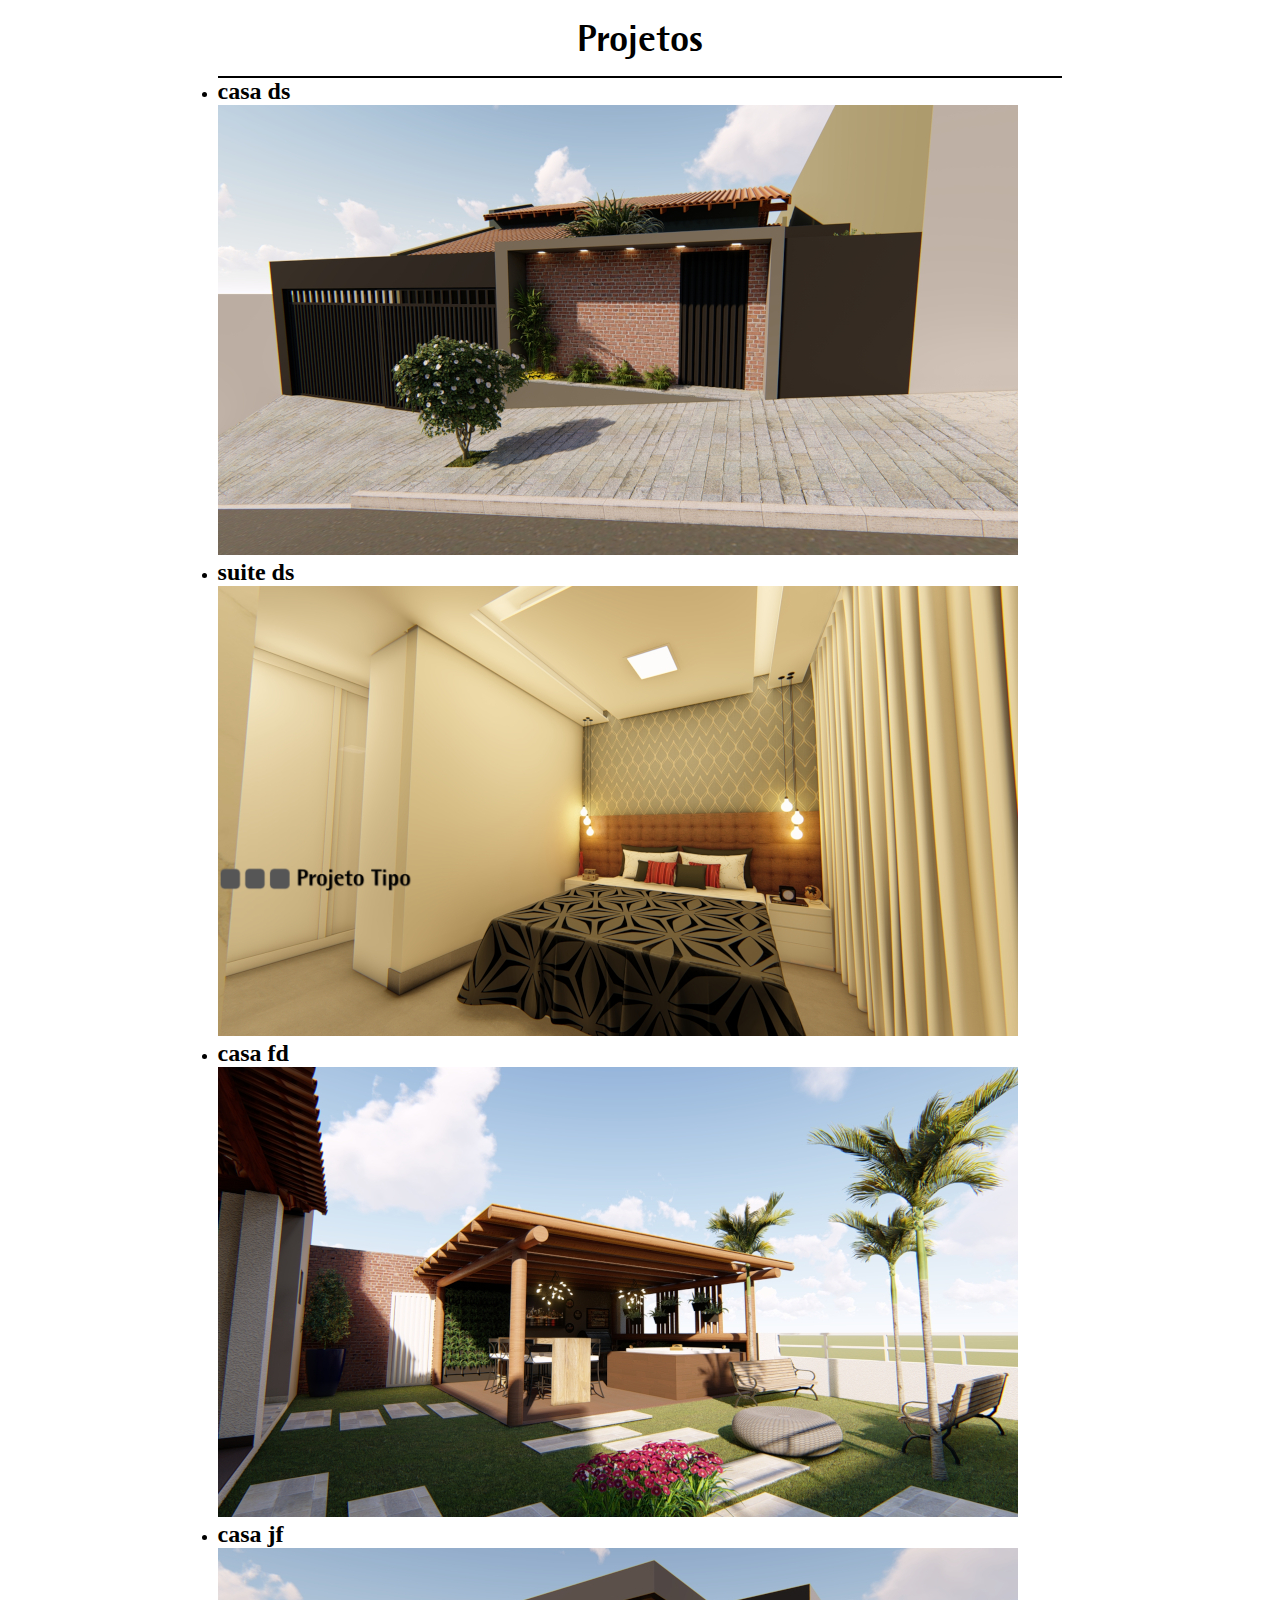
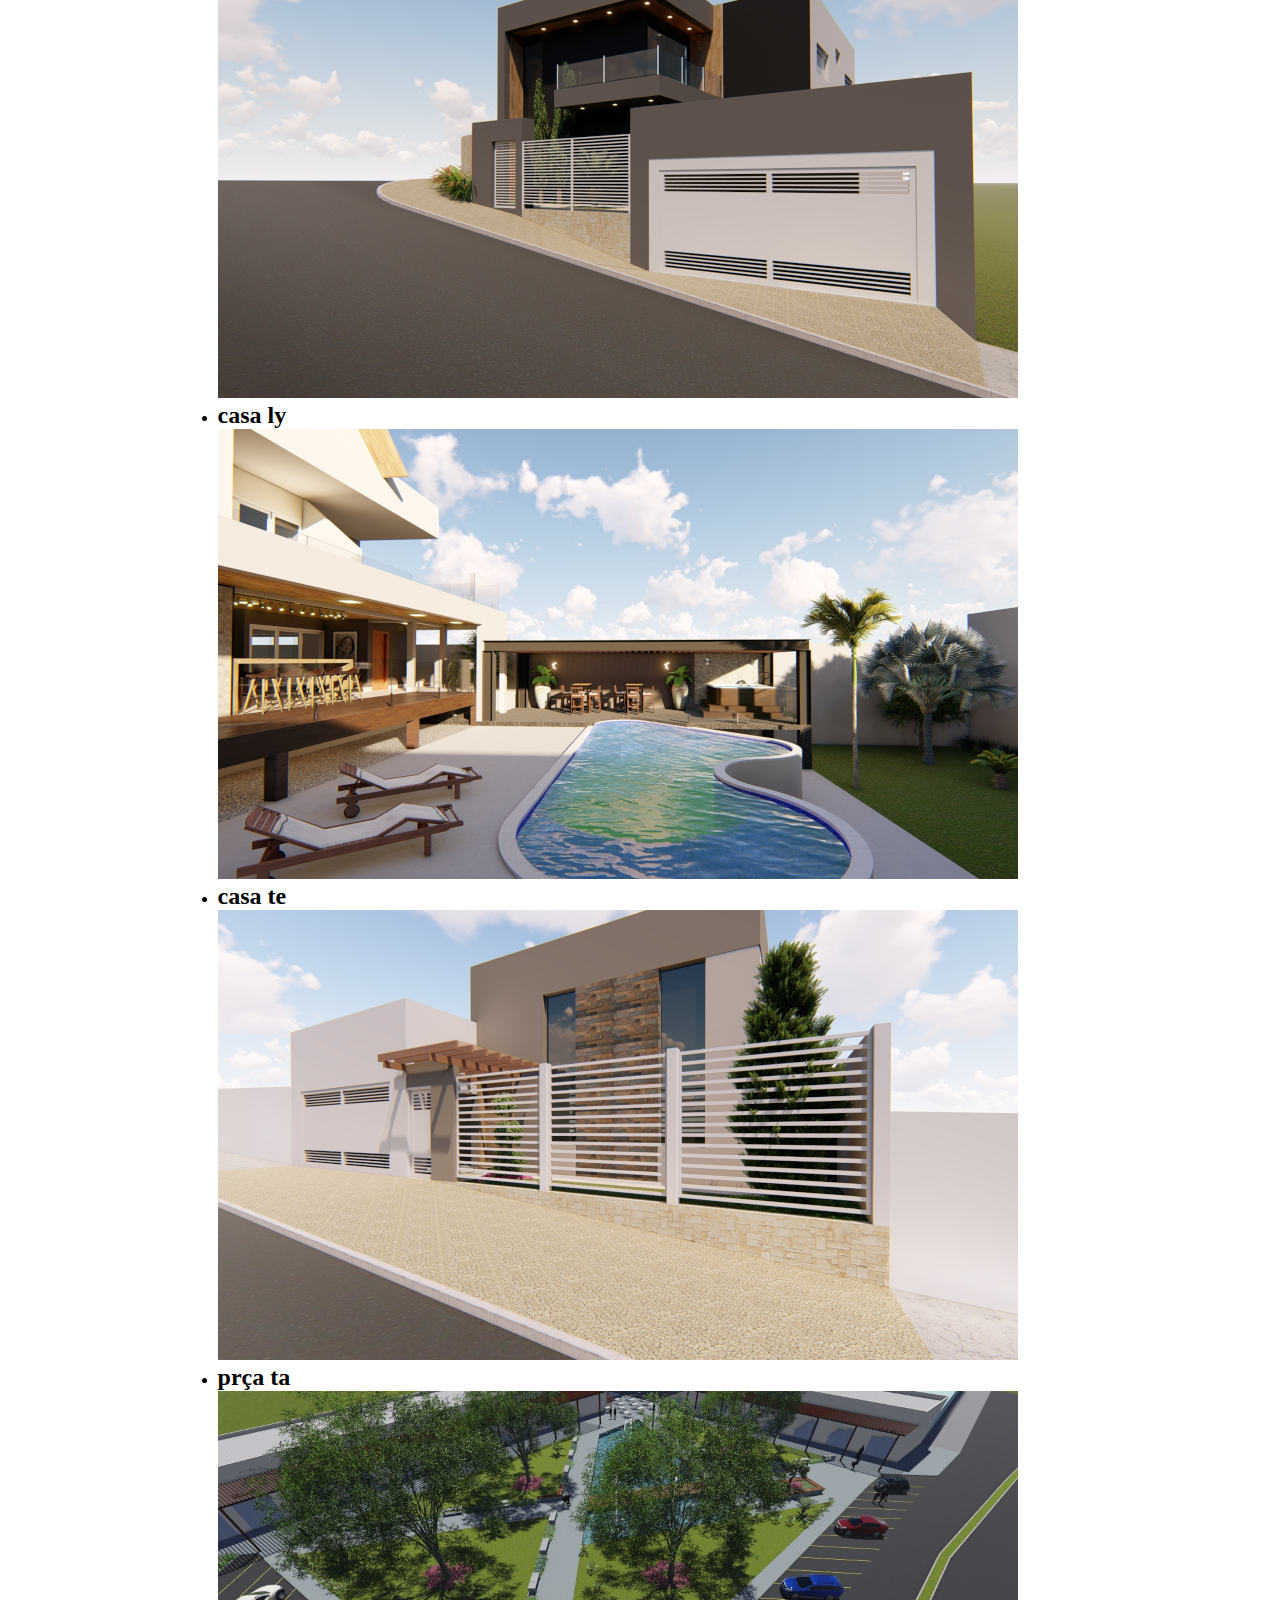
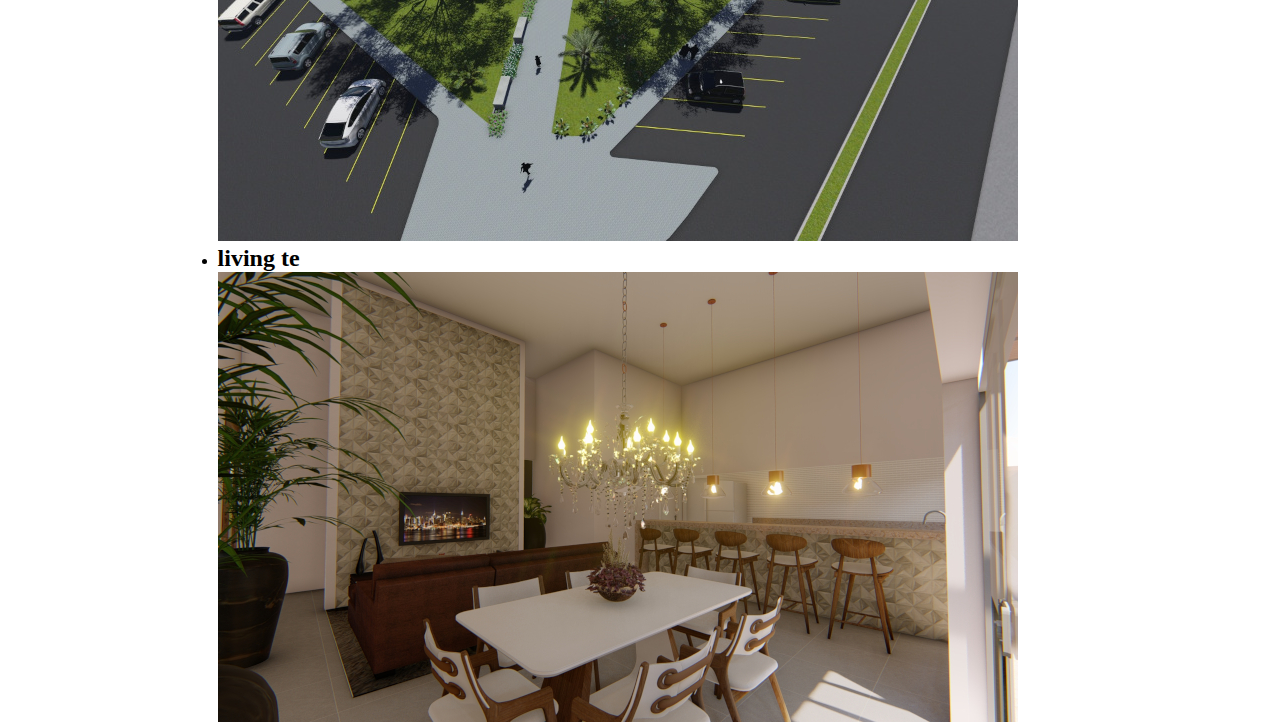
<file: paginas-secundarias/pagina1.html>
<!DOCTYPE html>
<html lang="pt-br">
<head>
    <meta charset="UTF-8">
    <meta http-equiv="X-UA-Compatible" content="IE=edge">
    <meta name="viewport" content="width=device-width, initial-scale=1.0">
    <link rel="shortcut icon" href="../imagens/favicon.ico" type="image/x-icon">
    <link rel="stylesheet" href="../estilo/stylePg1.css">
    <title>Projeto Tipo</title>
</head>
<body>
    <header>
        <h1>Projetos</h1>
    </header>
    <main>
        <ul>
            <li>
                <h2>casa ds</h2>
                <a href="pagina2.html"><img class="miniaturas" src="../imagens/dione-E.P.01_001.jpg" alt=""></a>
            </li>
            <li>
                <h2>suite ds</h2>
                <img class="miniaturas" src="../imagens/dione-suite_img_1.jpg" alt="">
            </li>
            <li>
                <h2>casa fd</h2>
                <img class="miniaturas" src="../imagens/frederico-mod.3_1.jpg" alt="">
            </li>
            <li>
                <h2>casa jf</h2>
                <img class="miniaturas" src="../imagens/jef-EP01_1.jpg" alt="">
            </li>
            <li>
                <h2>casa ly</h2>
                <img class="miniaturas" src="../imagens/lay-4-02.jpg" alt="">
            </li>
            <li>
                <h2>casa te</h2>
                <img class="miniaturas" src="../imagens/te-1_1.jpg" alt="">
            </li>
            <li>
                <h2>prça ta</h2>
                <img class="miniaturas" src="../imagens/praca-15.jpg" alt="">
            </li>
            <li>
                <h2>living te</h2>
                <img class="miniaturas" src="../imagens/Interno-Img_1.jpg" alt="">
            </li>
        </ul>
    </main>

    <footer>
        <a href="../index.html" target="_self"><img class="rodape" src="../imagens/logo-rodape.png" alt="logo rodapé"></a>
    </footer>
</body>
</html>
</file>
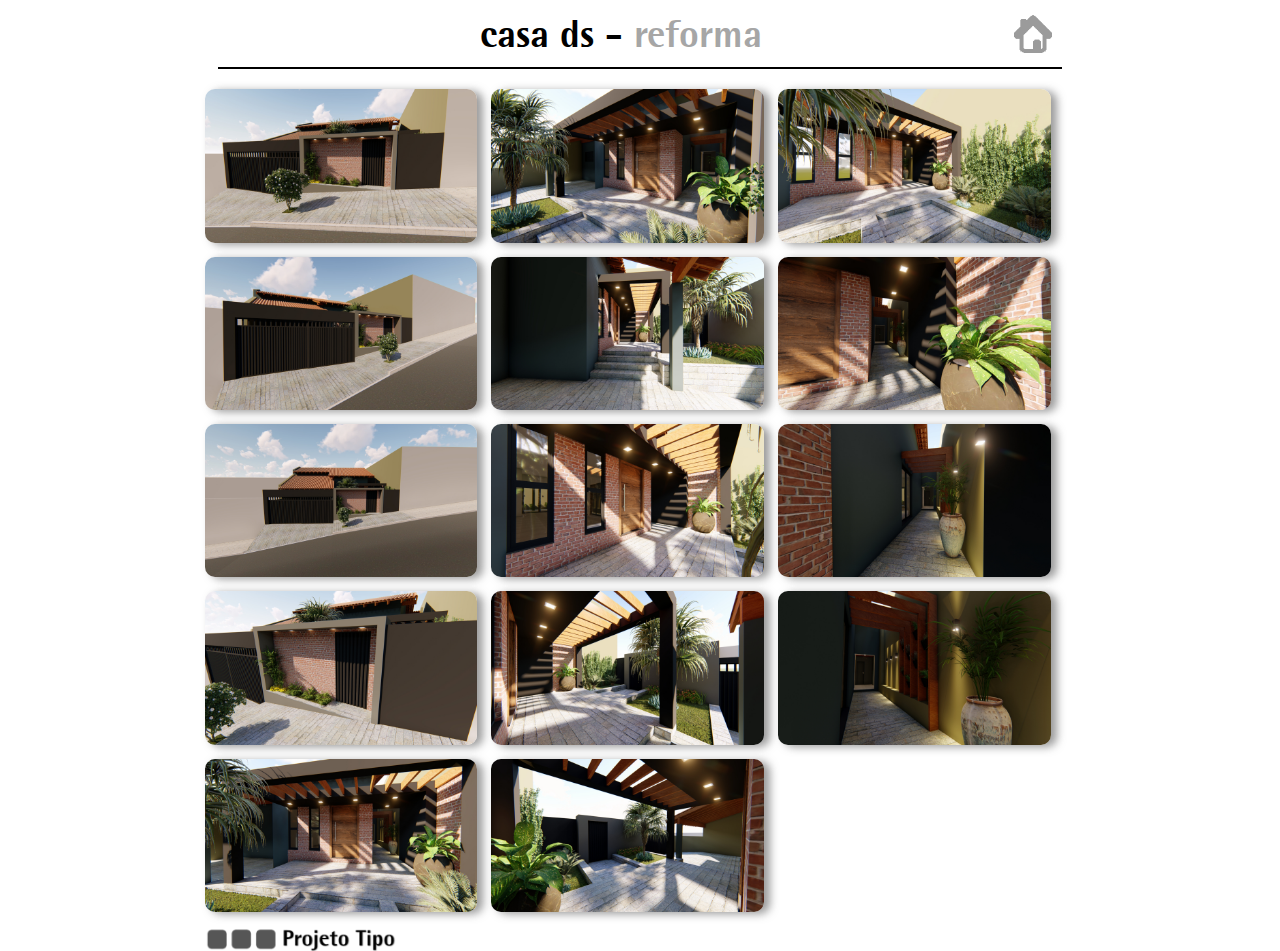
<file: paginas-secundarias/pagina2.html>
<!DOCTYPE html>
<html lang="pt-br">
<head>
    <meta charset="UTF-8">
    <meta http-equiv="X-UA-Compatible" content="IE=edge">
    <meta name="viewport" content="width=device-width, initial-scale=1.0">
    <link rel="shortcut icon" href="../imagens/favicon.ico" type="image/x-icon">
    <link rel="stylesheet" href="../estilo/stylePg2.css">
    <title>Projeto Tipo</title>
</head>
<body>
    <header>
        <h1>casa ds - <span>reforma</span></h1>
        <a href="../index.html"><img src="../imagens/home-icon-cinza2.png" alt="icone home"> </a>
    </header>
    <main>

        <section>
            <ul>
                <li><a href="#img1"><img class="min" src="../imagens/dione-E.P.01_001.jpg" alt="casa ds - imagem 1" ></a></li>
                <li><a href="#img2"><img class="min" src="../imagens/dione-E.P.01_002.jpg" alt="casa ds - imagem 2" ></a></li>
                <li><a href="#img3"><img class="min" src="../imagens/dione-E.P.01_003.jpg" alt="casa ds - imagem 3" ></a></li>
                <li><a href="#img4"><img class="min" src="../imagens/dione-E.P.01_004.jpg" alt="casa ds - imagem 4" ></a></li>
                <li><a href="#img5"><img class="min" src="../imagens/dione-E.P.01_005.jpg" alt="casa ds - imagem 5" ></a></li>
                <li><a href="#img6"><img class="min" src="../imagens/dione-E.P.01_006.jpg" alt="casa ds - imagem 6" ></a></li>
                <li><a href="#img7"><img class="min" src="../imagens/dione-E.P.01_007.jpg" alt="casa ds - imagem 7" ></a></li>
                <li><a href="#img8"><img class="min" src="../imagens/dione-E.P.01_008.jpg" alt="casa ds - imagem 8" ></a></li>
                <li><a href="#img9"><img class="min" src="../imagens/dione-E.P.01_009.jpg" alt="casa ds - imagem 9" ></a></li>
                <li><a href="#img10"><img class="min" src="../imagens/dione-E.P.01_010.jpg" alt="casa ds - imagem 10" ></a></li>
                <li><a href="#img11"><img class="min" src="../imagens/dione-E.P.01_011.jpg" alt="casa ds - imagem 11" ></a></li>
                <li><a href="#img12"><img class="min" src="../imagens/dione-E.P.01_012.jpg" alt="casa ds - imagem 12" ></a></li>
                <li><a href="#img13"><img class="min" src="../imagens/dione-E.P.01_013.jpg" alt="casa ds - imagem 13" ></a></li>
                <li><a href="#img14"><img class="min" src="../imagens/dione-E.P.01_014.jpg" alt="casa ds - imagem 14" ></a></li>
            </ul>
        </section>
        
            <div class="lbox" id="img1">
                <div class="box_img">
                    <a href="#img14" class="btn" id="prev">&#171;</a>
                    <a href="" class="btn" id="close">X</a>
                    <img src="../imagens/dione-E.P.01_001.jpg" alt="">
                    <a href="#img2" class="btn" id="next">&#187;</a>
                </div>
            </div>
            <div class="lbox" id="img2">
                <div class="box_img">
                    <a href="#img1" class="btn" id="prev">&#171;</a>
                    <a href="" class="btn" id="close">X</a>
                    <img src="../imagens/dione-E.P.01_002.jpg" alt="">
                    <a href="#img3" class="btn" id="next">&#187;</a>
                </div>
            </div>
            <div class="lbox" id="img3">
                <div class="box_img">
                    <a href="#img2" class="btn" id="prev">&#171;</a>
                    <a href="" class="btn" id="close">X</a>
                    <img src="../imagens/dione-E.P.01_003.jpg" alt="">
                    <a href="#img4" class="btn" id="next">&#187;</a>
                </div>
            </div>
            <div class="lbox" id="img4">
                <div class="box_img">
                    <a href="#img3" class="btn" id="prev">&#171;</a>
                    <a href="" class="btn" id="close">X</a>
                    <img src="../imagens/dione-E.P.01_004.jpg" alt="">
                    <a href="#img5" class="btn" id="next">&#187;</a>
                </div>
            </div>
            <div class="lbox" id="img5">
                <div class="box_img">
                    <a href="#img4" class="btn" id="prev">&#171;</a>
                    <a href="" class="btn" id="close">X</a>
                    <img src="../imagens/dione-E.P.01_005.jpg" alt="">
                    <a href="#img6" class="btn" id="next">&#187;</a>
                </div>
            </div>
            <div class="lbox" id="img6">
                <div class="box_img">
                    <a href="#img5" class="btn" id="prev">&#171;</a>
                    <a href="" class="btn" id="close">X</a>
                    <img src="../imagens/dione-E.P.01_006.jpg" alt="">
                    <a href="#img7" class="btn" id="next">&#187;</a>
                </div>
            </div>
            <div class="lbox" id="img7">
                <div class="box_img">
                    <a href="#img6" class="btn" id="prev">&#171;</a>
                    <a href="" class="btn" id="close">X</a>
                    <img src="../imagens/dione-E.P.01_007.jpg" alt="">
                    <a href="#img8" class="btn" id="next">&#187;</a>
                </div>
            </div>
            <div class="lbox" id="img8">
                <div class="box_img">
                    <a href="#img7" class="btn" id="prev">&#171;</a>
                    <a href="" class="btn" id="close">X</a>
                    <img src="../imagens/dione-E.P.01_008.jpg" alt="">
                    <a href="#img9" class="btn" id="next">&#187;</a>
                </div>
            </div>
            <div class="lbox" id="img9">
                <div class="box_img">
                    <a href="#img8" class="btn" id="prev">&#171;</a>
                    <a href="" class="btn" id="close">X</a>
                    <img src="../imagens/dione-E.P.01_009.jpg" alt="">
                    <a href="#img10" class="btn" id="next">&#187;</a>
                </div>
            </div>
            <div class="lbox" id="img10">
                <div class="box_img">
                    <a href="#img9" class="btn" id="prev">&#171;</a>
                    <a href="" class="btn" id="close">X</a>
                    <img src="../imagens/dione-E.P.01_010.jpg" alt="">
                    <a href="#img11" class="btn" id="next">&#187;</a>
                </div>
            </div>
            <div class="lbox" id="img11">
                <div class="box_img">
                    <a href="#img10" class="btn" id="prev">&#171;</a>
                    <a href="" class="btn" id="close">X</a>
                     <img src="../imagens/dione-E.P.01_011.jpg" alt="">
                    <a href="#img12" class="btn" id="next">&#187;</a>
                </div>
            </div>
            <div class="lbox" id="img12">
                <div class="box_img">
                    <a href="#img11" class="btn" id="prev">&#171;</a>
                    <a href="" class="btn" id="close">X</a>
                    <img src="../imagens/dione-E.P.01_012.jpg" alt="">
                    <a href="#img13" class="btn" id="next">&#187;</a>
                </div>
            </div>
            <div class="lbox" id="img13">
                <div class="box_img">
                    <a href="#img12" class="btn" id="prev">&#171;</a>
                    <a href="" class="btn" id="close">X</a>
                    <img src="../imagens/dione-E.P.01_013.jpg" alt="">
                    <a href="#img14" class="btn" id="next">&#187;</a>
                </div>
            </div>
            <div class="lbox" id="img14">
                <div class="box_img">
                    <a href="#img13" class="btn" id="prev">&#171;</a>
                    <a href="" class="btn" id="close">X</a>
                    <img src="../imagens/dione-E.P.01_014.jpg" alt="">
                    <a href="#img1" class="btn" id="next">&#187;</a>
                </div>
            </div>

    </main>

    <footer>
        <a href="../index.html" target="_self"><img class="rodape" src="../imagens/logo-rodape.png" alt="logo rodapé"></a>
    </footer>
</body>
</html>
</file>
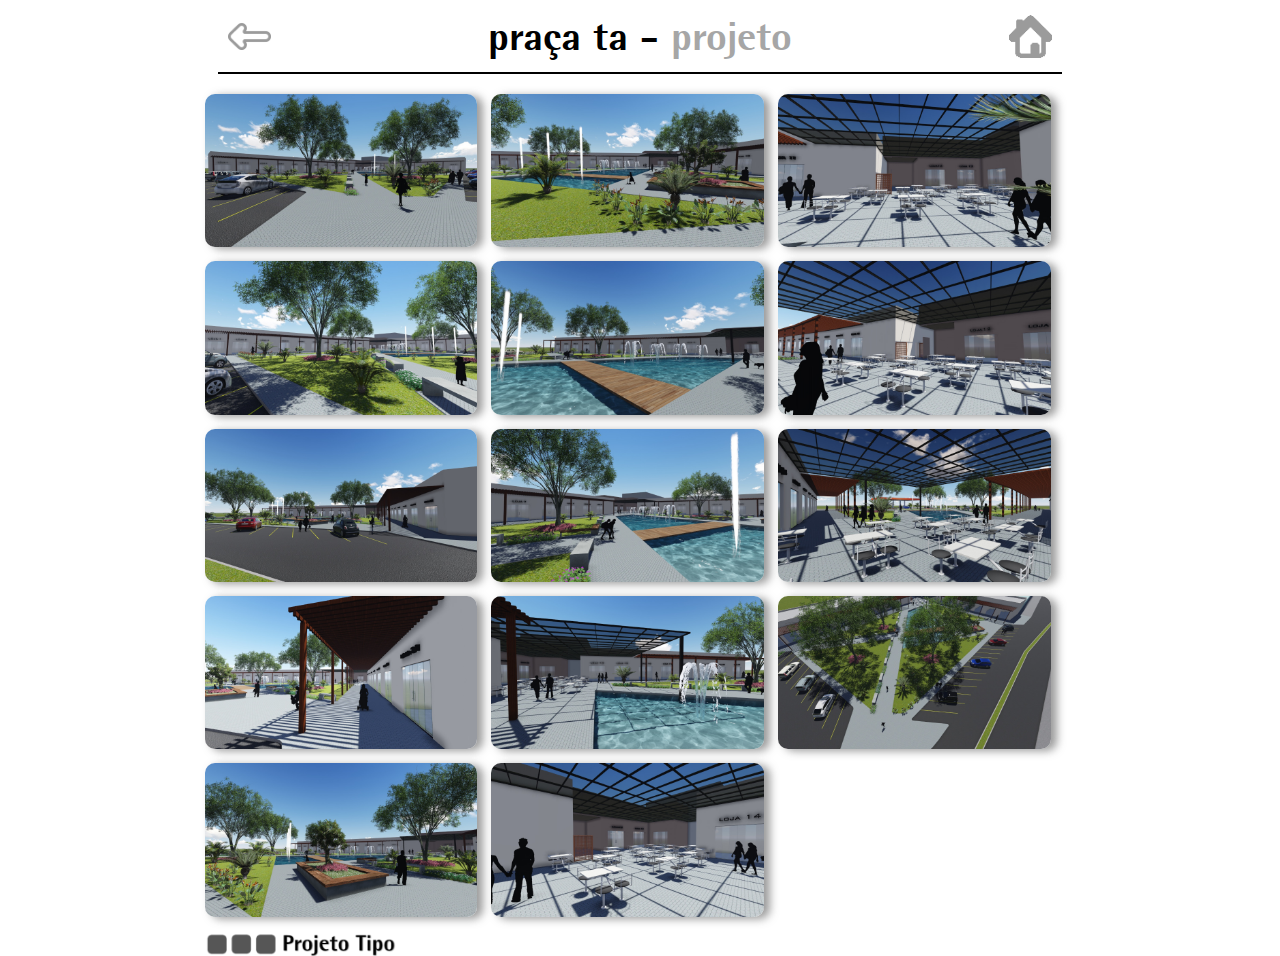
<file: paginas-secundarias/praca-ta.html>
<!DOCTYPE html>
<html lang="pt-br">
<head>
    <meta charset="UTF-8">
    <meta http-equiv="X-UA-Compatible" content="IE=edge">
    <meta name="viewport" content="width=device-width, initial-scale=1.0">
    <link rel="shortcut icon" href="../imagens/favicon.ico" type="image/x-icon">
    <link rel="stylesheet" href="../estilo/styleLightBox.css">
    <title>Projeto Tipo</title>
</head>
<body>
    
    <header>
        <a href="../paginas-secundarias/projetos.html"><img src="../imagens/left-arrow.png" alt="icone home"> </a>
        <h1>praça ta - <span>projeto</span></h1>
        <a href="../index.html"><img src="../imagens/home-icon-cinza2.png" alt="icone home"></a>
    </header>
    
    <main>
        <section>
            <ul>
                <li><a href="#img1"><img class="min" src="../imagens/pracaTa-img-01.jpg" alt="praça ta - imagem 1" ></a></li>
                <li><a href="#img2"><img class="min" src="../imagens/pracaTa-img-02.jpg" alt="praça ta - imagem 2" ></a></li>
                <li><a href="#img3"><img class="min" src="../imagens/pracaTa-img-03.jpg" alt="praça ta - imagem 3" ></a></li>
                <li><a href="#img4"><img class="min" src="../imagens/pracaTa-img-04.jpg" alt="praça ta - imagem 4" ></a></li>
                <li><a href="#img5"><img class="min" src="../imagens/pracaTa-img-05.jpg" alt="praça ta - imagem 5" ></a></li>
                <li><a href="#img6"><img class="min" src="../imagens/pracaTa-img-06.jpg" alt="praça ta - imagem 6" ></a></li>
                <li><a href="#img8"><img class="min" src="../imagens/pracaTa-img-07.jpg" alt="praça ta - imagem 8" ></a></li>
                <li><a href="#img7"><img class="min" src="../imagens/pracaTa-img-08.jpg" alt="praça ta - imagem 7" ></a></li>
                <li><a href="#img9"><img class="min" src="../imagens/pracaTa-img-09.jpg" alt="praça ta - imagem 9" ></a></li>
                <li><a href="#img10"><img class="min" src="../imagens/pracaTa-img-10.jpg" alt="praça ta - imagem 10" ></a></li>
                <li><a href="#img11"><img class="min" src="../imagens/pracaTa-img-11.jpg" alt="praça ta - imagem 11" ></a></li>
                <li><a href="#img12"><img class="min" src="../imagens/pracaTa-img-12.jpg" alt="praça ta - imagem 12" ></a></li>
                <li><a href="#img13"><img class="min" src="../imagens/pracaTa-img-13.jpg" alt="praça ta - imagem 13" ></a></li>
                <li><a href="#img14"><img class="min" src="../imagens/pracaTa-img-14.jpg" alt="praça ta - imagem 14" ></a></li>
            </ul>
        </section>

        <div class="lbox" id="img1">
            <a href="" class="btn" id="close">X</a>
            <div class="box_img">
                <a href="#img14" class="btn" id="prev">&#171;</a>
                <img src="../imagens/pracaTa-img-01.jpg" alt="praça ta - imagem 1">
                <a href="#img2" class="btn" id="next">&#187;</a>
            </div>
        </div>
        <div class="lbox" id="img2">
            <a href="" class="btn" id="close">X</a>
            <div class="box_img">
                <a href="#img1" class="btn" id="prev">&#171;</a>
                <img src="../imagens/pracaTa-img-02.jpg" alt="praça ta - imagem 2">
                <a href="#img3" class="btn" id="next">&#187;</a>
            </div>
        </div>
        <div class="lbox" id="img3">
            <a href="" class="btn" id="close">X</a>
            <div class="box_img">
                <a href="#img2" class="btn" id="prev">&#171;</a>
                <img src="../imagens/pracaTa-img-03.jpg" alt="praça ta - imagem 3">
                <a href="#img4" class="btn" id="next">&#187;</a>
            </div>
        </div>
        <div class="lbox" id="img4">
            <a href="" class="btn" id="close">X</a>
            <div class="box_img">
                <a href="#img3" class="btn" id="prev">&#171;</a>
                <img src="../imagens/pracaTa-img-04.jpg" alt="praça ta - imagem 4">
                <a href="#img5" class="btn" id="next">&#187;</a>
            </div>
        </div>
        <div class="lbox" id="img5">
            <a href="" class="btn" id="close">X</a>
            <div class="box_img">
                <a href="#img4" class="btn" id="prev">&#171;</a>
                <img src="../imagens/pracaTa-img-05.jpg" alt="praça ta - imagem 5">
                <a href="#img6" class="btn" id="next">&#187;</a>
            </div>
        </div>
        <div class="lbox" id="img6">
            <a href="" class="btn" id="close">X</a>
            <div class="box_img">
                <a href="#img5" class="btn" id="prev">&#171;</a>
                <img src="../imagens/pracaTa-img-06.jpg" alt="praça ta - imagem 6">
                <a href="#img7" class="btn" id="next">&#187;</a>
            </div>
        </div>
        <div class="lbox" id="img7">
            <a href="" class="btn" id="close">X</a>
            <div class="box_img">
                <a href="#img6" class="btn" id="prev">&#171;</a>
                <img src="../imagens/pracaTa-img-07.jpg" alt="praça ta - imagem 7">
                <a href="#img8" class="btn" id="next">&#187;</a>
            </div>
        </div>
        <div class="lbox" id="img8">
            <a href="" class="btn" id="close">X</a>
            <div class="box_img">
                <a href="#img7" class="btn" id="prev">&#171;</a>
                <img src="../imagens/pracaTa-img-08.jpg" alt="praça ta - imagem 8">
                <a href="#img9" class="btn" id="next">&#187;</a>
            </div>
        </div>
        <div class="lbox" id="img9">
            <a href="" class="btn" id="close">X</a>
            <div class="box_img">
                <a href="#img8" class="btn" id="prev">&#171;</a>
                <img src="../imagens/pracaTa-img-09.jpg" alt="praça ta - imagem 9">
                <a href="#img10" class="btn" id="next">&#187;</a>
            </div>
        </div>
        <div class="lbox" id="img10">
            <a href="" class="btn" id="close">X</a>
            <div class="box_img">
                <a href="#img9" class="btn" id="prev">&#171;</a>
                <img src="../imagens/pracaTa-img-10.jpg" alt="praça ta - imagem 10">
                <a href="#img11" class="btn" id="next">&#187;</a>
            </div>
        </div>
        <div class="lbox" id="img11">
            <a href="" class="btn" id="close">X</a>
            <div class="box_img">
                <a href="#img10" class="btn" id="prev">&#171;</a>
                 <img src="../imagens/pracaTa-img-11.jpg" alt="praça ta - imagem 11">
                <a href="#img12" class="btn" id="next">&#187;</a>
            </div>
        </div>
        <div class="lbox" id="img12">
            <a href="" class="btn" id="close">X</a>
            <div class="box_img">
                <a href="#img11" class="btn" id="prev">&#171;</a>
                 <img src="../imagens/pracaTa-img-12.jpg" alt="praça ta - imagem 12">
                <a href="#img13" class="btn" id="next">&#187;</a>
            </div>
        </div>
        <div class="lbox" id="img13">
            <a href="" class="btn" id="close">X</a>
            <div class="box_img">
                <a href="#img11" class="btn" id="prev">&#171;</a>
                 <img src="../imagens/pracaTa-img-13.jpg" alt="praça ta - imagem 13">
                <a href="#img14" class="btn" id="next">&#187;</a>
            </div>
        </div>
        <div class="lbox" id="img14">
            <a href="" class="btn" id="close">X</a>
            <div class="box_img">
                <a href="#img13" class="btn" id="prev">&#171;</a>
                 <img src="../imagens/pracaTa-img-14.jpg" alt="praça ta - imagem 14">
                <a href="#img1" class="btn" id="next">&#187;</a>
            </div>
        </div>
    </main>

    <footer>
        <a href="../index.html" target="_self"><img class="rodape" src="../imagens/logo-rodape.png" alt="logo rodapé"></a>
    </footer>

</body>
</html>
</file>
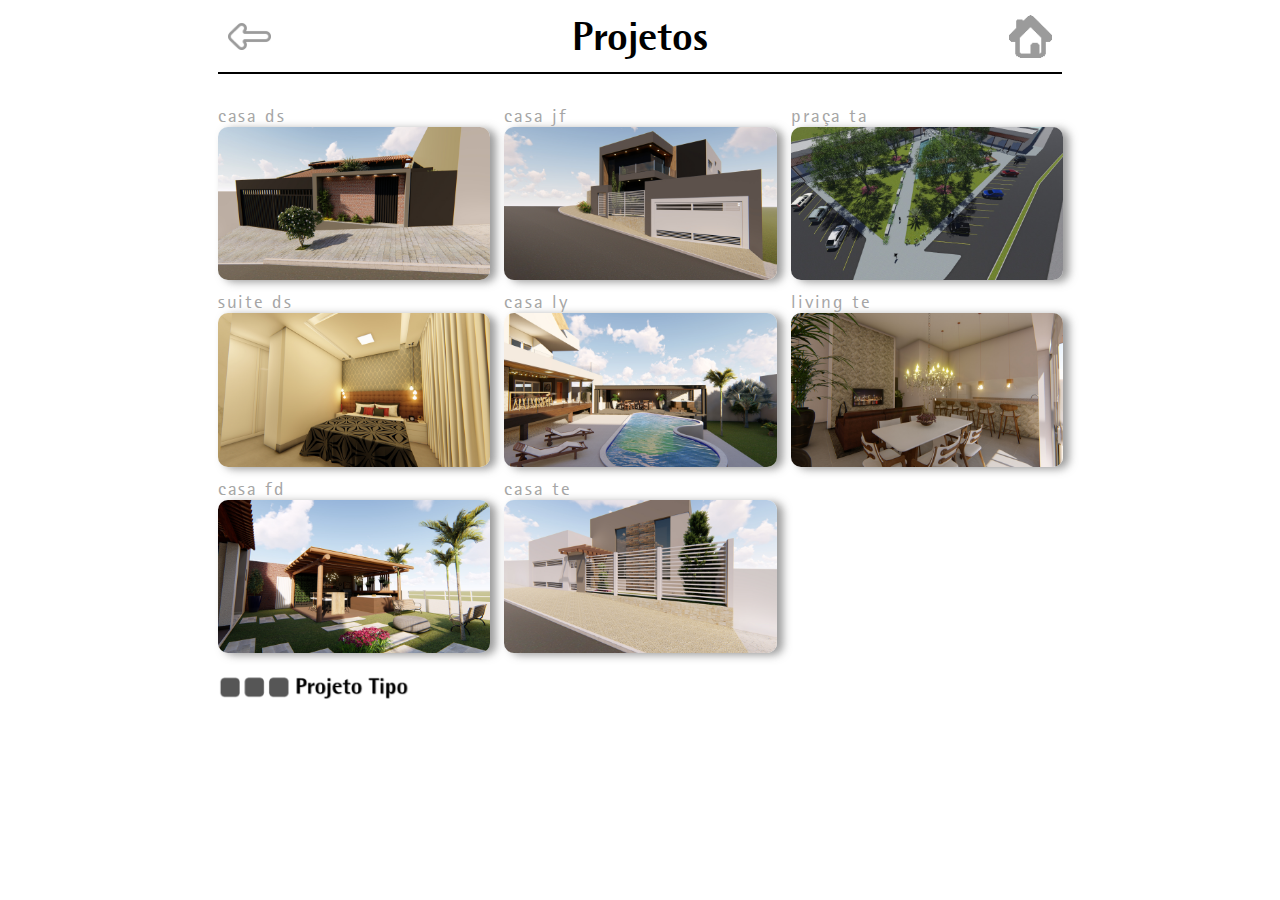
<file: paginas-secundarias/projetos.html>
<!DOCTYPE html>
<html lang="pt-br">
<head>
    <meta charset="UTF-8">
    <meta http-equiv="X-UA-Compatible" content="IE=edge">
    <meta name="viewport" content="width=device-width, initial-scale=1.0">
    <link rel="shortcut icon" href="../imagens/favicon.ico" type="image/x-icon">
    <link rel="stylesheet" href="../estilo/styleProjetos.css">
    <title>Projeto Tipo</title>
</head>
<body>
    <header>
        <a href="../paginas-secundarias/projetos.html"><img src="../imagens/left-arrow.png" alt="icone previous"> </a>
        <h1>Projetos</h1>
        <a href="../index.html"><img src="../imagens/home-icon-cinza2.png" alt="icone home"> </a>
    </header>
    <main>
        <ul>
            <li>
                <h2>casa ds</h2>
                <a href="casa-ds.html"><img class="miniaturas" src="../imagens/dione-E.P.01_001.jpg" alt="casa ds - capa"></a>
            </li>
            <li>
                <h2>suite ds</h2>
                <a href="suite-ds.html"><img class="miniaturas" src="../imagens/dione-suite_img_1.jpg" alt="suite ds - capa"></a>
            </li>
            <li>
                <h2>casa fd</h2>
                <a href="casa-fd.html"><img class="miniaturas" src="../imagens/frederico-mod.3_1.jpg" alt="casa fd - capa"></a>
            </li>
            <li>
                <h2>casa jf</h2>
                <a href="casa-jf.html"><img class="miniaturas" src="../imagens/jef-EP01_1.jpg" alt="casa jf - capa"></a>
            </li>
            <li>
                <h2>casa ly</h2>
                <a href="casa-ly.html"><img class="miniaturas" src="../imagens/lay-4-02.jpg" alt="casa ly - capa"></a>
            </li>
            <li>
                <h2>casa te</h2>
                <a href="casa-te.html"><img class="miniaturas" src="../imagens/te-1_1.jpg" alt="casa te - capa"></a>
            </li>
            <li>
                <h2>praça ta</h2>
                <a href="praca-ta.html"><img class="miniaturas" src="../imagens/praca-15.jpg" alt="praça ta - capa"></a>
            </li>
            <li>
                <h2>living te</h2>
                <a href="living-te.html"><img class="miniaturas" src="../imagens/Interno-Img_1.jpg" alt="living te - capa"></a>
            </li>
        </ul>
    </main>

    <footer>
        <a href="../index.html" target="_self"><img class="rodape" src="../imagens/logo-rodape.png" alt="logo rodapé"></a>
    </footer>
</body>
</html>
</file>
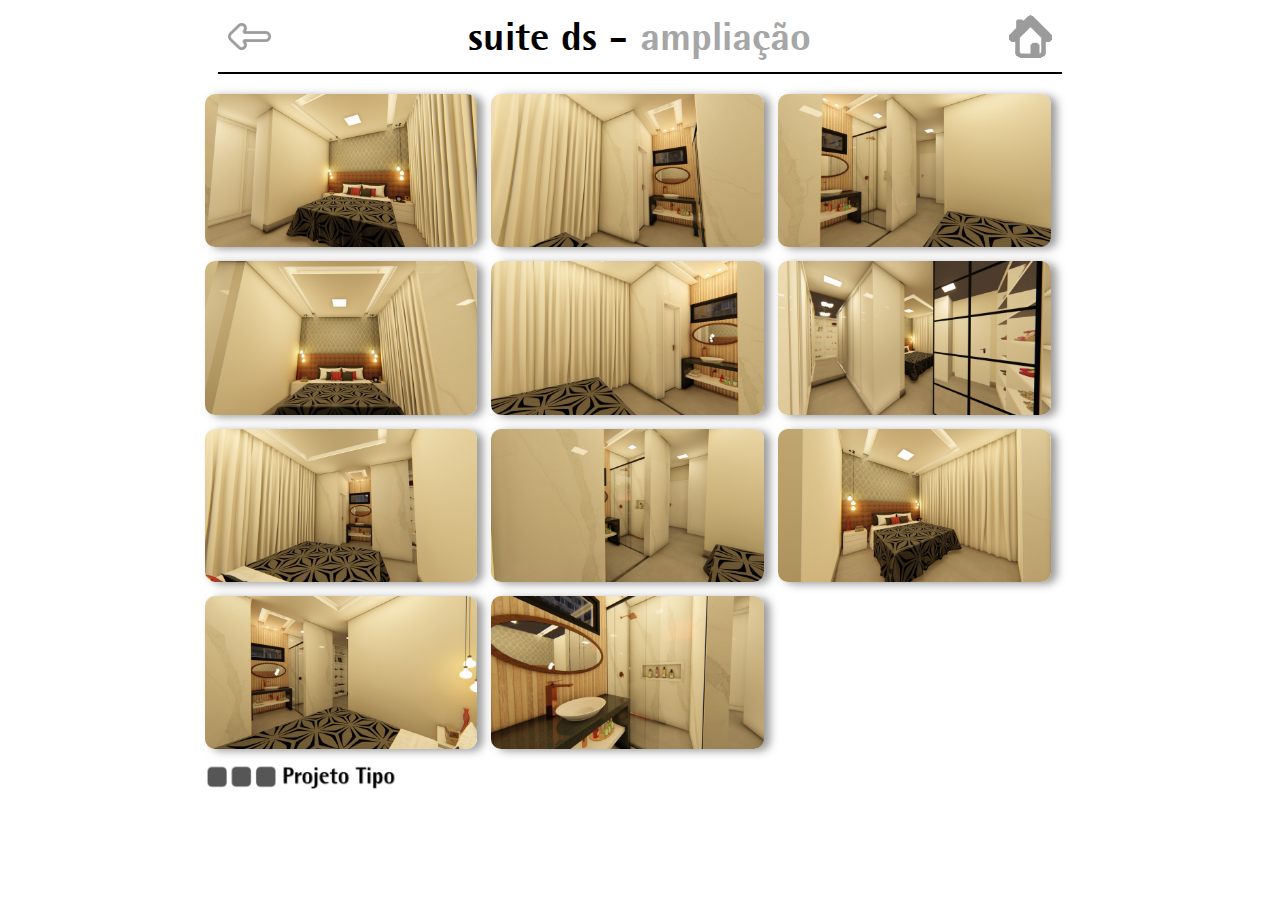
<file: paginas-secundarias/suite-ds.html>
<!DOCTYPE html>
<html lang="pt-br">
<head>
    <meta charset="UTF-8">
    <meta http-equiv="X-UA-Compatible" content="IE=edge">
    <meta name="viewport" content="width=device-width, initial-scale=1.0">
    <link rel="shortcut icon" href="../imagens/favicon.ico" type="image/x-icon">
    <link rel="stylesheet" href="../estilo/styleLightBox.css">
    <title>Projeto Tipo</title>
</head>
<body>

    <header>
        <a href="../paginas-secundarias/projetos.html"><img src="../imagens/left-arrow.png" alt="icone home"> </a>
        <h1>suite ds - <span>ampliação</span></h1>
        <a href="../index.html"><img src="../imagens/home-icon-cinza2.png" alt="icone home"> </a>
    </header>
    
    <main>
        <section>
            <ul>
                <li><a href="#img1"><img class="min" src="../imagens/suite-ds-01.jpg" alt="suite ds - imagem 1" ></a></li>
                <li><a href="#img2"><img class="min" src="../imagens/suite-ds-02.jpg" alt="suite ds - imagem 2" ></a></li>
                <li><a href="#img3"><img class="min" src="../imagens/suite-ds-03.jpg" alt="suite ds - imagem 3" ></a></li>
                <li><a href="#img4"><img class="min" src="../imagens/suite-ds-04.jpg" alt="suite ds - imagem 4" ></a></li>
                <li><a href="#img5"><img class="min" src="../imagens/suite-ds-05.jpg" alt="suite ds - imagem 5" ></a></li>
                <li><a href="#img6"><img class="min" src="../imagens/suite-ds-06.jpg" alt="suite ds - imagem 6" ></a></li>
                <li><a href="#img8"><img class="min" src="../imagens/suite-ds-07.jpg" alt="suite ds - imagem 8" ></a></li>
                <li><a href="#img7"><img class="min" src="../imagens/suite-ds-08.jpg" alt="suite ds - imagem 7" ></a></li>
                <li><a href="#img9"><img class="min" src="../imagens/suite-ds-09.jpg" alt="suite ds - imagem 9" ></a></li>
                <li><a href="#img10"><img class="min" src="../imagens/suite-ds-10.jpg" alt="suite ds - imagem 10" ></a></li>
                <li><a href="#img11"><img class="min" src="../imagens/suite-ds-11.jpg" alt="suite ds - imagem 11" ></a></li>
            </ul>
        </section>

        <div class="lbox" id="img1">
            <a href="" class="btn" id="close">X</a>
            <div class="box_img">
                <a href="#img11" class="btn" id="prev">&#171;</a>
                <img src="../imagens/suite-ds-01.jpg" alt="casa js - imagem 1">
                <a href="#img2" class="btn" id="next">&#187;</a>
            </div>
        </div>
        <div class="lbox" id="img2">
            <a href="" class="btn" id="close">X</a>
            <div class="box_img">
                <a href="#img1" class="btn" id="prev">&#171;</a>
                <img src="../imagens/suite-ds-02.jpg" alt="casa js - imagem 2">
                <a href="#img3" class="btn" id="next">&#187;</a>
            </div>
        </div>
        <div class="lbox" id="img3">
            <a href="" class="btn" id="close">X</a>
            <div class="box_img">
                <a href="#img2" class="btn" id="prev">&#171;</a>
                <img src="../imagens/suite-ds-03.jpg" alt="casa js - imagem 3">
                <a href="#img4" class="btn" id="next">&#187;</a>
            </div>
        </div>
        <div class="lbox" id="img4">
            <a href="" class="btn" id="close">X</a>
            <div class="box_img">
                <a href="#img3" class="btn" id="prev">&#171;</a>
                <img src="../imagens/suite-ds-04.jpg" alt="casa js - imagem 4">
                <a href="#img5" class="btn" id="next">&#187;</a>
            </div>
        </div>
        <div class="lbox" id="img5">
            <a href="" class="btn" id="close">X</a>
            <div class="box_img">
                <a href="#img4" class="btn" id="prev">&#171;</a>
                <img src="../imagens/suite-ds-05.jpg" alt="casa js - imagem 5">
                <a href="#img6" class="btn" id="next">&#187;</a>
            </div>
        </div>
        <div class="lbox" id="img6">
            <a href="" class="btn" id="close">X</a>
            <div class="box_img">
                <a href="#img5" class="btn" id="prev">&#171;</a>
                <img src="../imagens/suite-ds-06.jpg" alt="casa js - imagem 6">
                <a href="#img7" class="btn" id="next">&#187;</a>
            </div>
        </div>
        <div class="lbox" id="img7">
            <a href="" class="btn" id="close">X</a>
            <div class="box_img">
                <a href="#img6" class="btn" id="prev">&#171;</a>
                <img src="../imagens/suite-ds-07.jpg" alt="casa js - imagem 7">
                <a href="#img8" class="btn" id="next">&#187;</a>
            </div>
        </div>
        <div class="lbox" id="img8">
            <a href="" class="btn" id="close">X</a>
            <div class="box_img">
                <a href="#img7" class="btn" id="prev">&#171;</a>
                <img src="../imagens/suite-ds-08.jpg" alt="casa js - imagem 8">
                <a href="#img9" class="btn" id="next">&#187;</a>
            </div>
        </div>
        <div class="lbox" id="img9">
            <a href="" class="btn" id="close">X</a>
            <div class="box_img">
                <a href="#img8" class="btn" id="prev">&#171;</a>
                <img src="../imagens/suite-ds-09.jpg" alt="casa js - imagem 9">
                <a href="#img10" class="btn" id="next">&#187;</a>
            </div>
        </div>
        <div class="lbox" id="img10">
            <a href="" class="btn" id="close">X</a>
            <div class="box_img">
                <a href="#img9" class="btn" id="prev">&#171;</a>
                <img src="../imagens/suite-ds-10.jpg" alt="casa js - imagem 10">
                <a href="#img11" class="btn" id="next">&#187;</a>
            </div>
        </div>
        <div class="lbox" id="img11">
            <a href="" class="btn" id="close">X</a>
            <div class="box_img">
                <a href="#img10" class="btn" id="prev">&#171;</a>
                 <img src="../imagens/suite-ds-11.jpg" alt="casa js - imagem 11">
                <a href="#img1" class="btn" id="next">&#187;</a>
            </div>
        </div>
    </main>

    <footer>
        <a href="../index.html" target="_self"><img class="rodape" src="../imagens/logo-rodape.png" alt="logo rodapé"></a>
    </footer>
</body>
</html>
</file>
<file: estilo/style.css>
@charset "UTF-8";

@font-face {
    font-family: 'RotisBold';
    src: url('../fontes/Rotis\ SemiSans\ W04\ Bold.ttf') format('truetype');
    /*
    Tipos de format ()
    -opentype (otf)
    -truetype (ttf)
    embedded-opentype
    -truetype-aat (Apple Advanced Typography)
    -svg
    */
}

* {
    margin: 0;
    padding: 0;
    box-sizing: border-box;
}

header {

    margin: 10px auto;
    width: 66vw;
    display: flex;
    border-bottom: 2px solid black;
    position: relative;
}

h1 > img {
    max-width: 23vw;
}

nav {
    right:0;
    position: absolute;
}

nav > a {
    padding: calc(0.1em + .1vw);
    display: block;
    text-decoration: none;
    font-family: 'RotisBold';
    color: #444444;
    font-size: calc(.20em + 1vw);
    letter-spacing: .1em;
}

a:hover {
    text-decoration: underline;
}

main {
    margin: auto;
    box-shadow: 6px 0px 8px 0px rgb(80 80 80 / 57%);
    height: 75vh;
    width: 66vw;
    background-image: url("../imagens/layene-anteprojeto-4-13.jpg");
    background-repeat: no-repeat;
    background-size: cover;
    position: relative;
}

main > ul {
    position: absolute;
    bottom: 0;
    right: 0;
}

main li {
    padding: 3px;
    text-decoration: none;
    display: inline-flex;
}

main li {
    animation: Opacidade .7s backwards;
    animation-delay: .3s;
}

@keyframes Opacidade {
    from {
        opacity: 0;
        transform: translateY(-60px)
    }
    to {
        opacity: 1;
        transform: translateY(0px)
    }
}
</file>
<file: estilo/stylePg1.css>
@charset "UTF-8";

@font-face {
    font-family: 'RotisExtraBold';
    src: url('../fontes/Rotis\ SemiSans\ W04\ ExtraBold.ttf') format('truetype');
}

@font-face {
    font-family: 'RotisRegular';
    src: url('../fontes/Rotis\ SemiSans\ W04\ Regular.ttf') format('truetype');
}

* {
    margin: 0;
    padding: 0;
    box-sizing: border-box;
}

body {
    position: relative;
    height: 100vh;
    width: 100vw;
}

h1 {
    margin: auto;
    font-family: 'RotisExtraBold';
    text-align: center;
    padding: 15px;
    border-bottom: 2px solid black;
    width: 66vw;
    font-size: 2.3em;
}

main {
    margin: auto;
    width: 66vw;
}

section {
    margin: 15px auto;
    column-count: 3;
    column-gap: 15px;
}

#casaDS {
    display: inline-block;
    position: relative;
}

#casaDS a > h2 {
    position: absolute;
    top: 25%;
    bottom: 0;
    left: 0;
    right: 0;
    text-align: center;
    font-family: 'RotisRegular';
    font-size: 2.3em;
    font-weight: lighter;
    color: black;
}


article a > img {
    width: 100%;
    height: 100%;
    border-radius: 10px;
    margin-bottom: 10px;
    box-shadow: 6px 0px 8px 0px rgb(80 80 80 / 57%);
    opacity: 50%;
}

.linkDS:hover {
    transform: scale(1.5);
}

article > img {
    width: 100%;
    height: 100%;
    border-radius: 10px;
    margin-bottom: 10px;
    box-shadow: 6px 0px 8px 0px rgb(80 80 80 / 57%);
    opacity: 50%;
}



footer {
    position: absolute;
    bottom: 5px;
    left: 17vw;
    display: inline-flex;
}

.rodape {
    width: 45%;
}

.rodape:hover {
    transform: scale(1.1);
}
</file>
<file: estilo/stylePg2.css>
@charset "UTF-8";

@font-face {
    font-family: 'RotisExtraBold';
    src: url('../fontes/Rotis\ SemiSans\ W04\ ExtraBold.ttf') format('truetype');
}

@font-face {
    font-family: 'RotisRegular';
    src: url('../fontes/Rotis\ SemiSans\ W04\ Regular.ttf') format('truetype');
}

* {
    margin: 0;
    padding: 0;
    box-sizing: border-box;
}

:root {
    --cor1: #A6A6A6;
    --cor2: #737373;
    --cor3: #404040;
    --cor4: #262626;
    --cor5: #0D0D0D;
}


main {
    width: 98vw;
}

header {
    display: flex;
    margin:0px auto 20px;
    padding: 10px;
    border-bottom: 2px solid black;
    width: 66vw;
}

h1 {
    margin: auto;
    font-family: 'RotisExtraBold';
    font-size: 2.4em;
}

h1 > span {
    color: #A6A6A6;
}

header > a > img{
    margin-top: 5px;
    width: 3vw;
}

header > a:hover {
    transform: scale(1.2);
}

section {
    margin: auto;
    width: 66vw;
    column-count: 3;
    column-gap: 15px;
}

ul{
    list-style: none;
}

.min {
    width: 21.3vw;
    border-radius: 10px;
    margin-bottom: 10px;
    box-shadow: 6px 2px 8px 0px rgb(80 80 80 / 57%);
}

.min:hover{
    transform: scale(1.1);
}

.lbox {
    visibility: hidden;
    opacity: 0;
    display: none;
}

.lbox:target {
    visibility: visible;
    opacity: 1;
    display: inline;
    width: 100vw;
    height: 100vh;
    top: 0;
    left: 0;
    background: rgba(10, 10, 10, 0.856);

    position: fixed;
}

.box_img {
    position: absolute;
    width: 95vw;
    height: 100vh;
    margin: 8% auto 0;
    text-align: center;
}

.box_img > img{
    width: 60vw;
}

.btn {
    color: #fff;
    font-family: Arial, Helvetica, sans-serif;
    text-decoration: none;
    width: 50px;
    height: 50px;
    font-size: 40px;
    text-align: center;
}

#prev {
    position: relative;
    left: -6%;
    bottom: 35%;
}

#next {
    position: relative;
    right: -6%;
    bottom: 35%;
}

#close {
    position: relative;
    left: 80%;
    bottom: 80%;
}

.rodape {
    display: block;
    margin-left: 16vw;
    width: max(110px, 15vw);
    
}

.rodape:hover {
    transform: scale(1.1);
}
</file>
<file: estilo/styleProjetos.css>
@charset "UTF-8";

@font-face {
    font-family: 'RotisExtraBold';
    src: url('../fontes/Rotis\ SemiSans\ W04\ ExtraBold.ttf') format('truetype');
}

@font-face {
    font-family: 'RotisRegular';
    src: url('../fontes/Rotis\ SemiSans\ W04\ Regular.ttf') format('truetype');
}

* {
    margin: 0;
    padding: 0;
    box-sizing: border-box;
}

body {
    position: relative;
    width: 100vw;
}

header {
    display: flex;
    margin:0px auto 30px;
    padding: 10px;
    border-bottom: 2px solid black;
    width: 66vw;
}

h1 {
    font-family: 'RotisExtraBold';
    margin: auto;
    text-align: center;
    font-size: clamp(1em, 1em + 2vw, 2.5em); 
}

header > a > img{
    margin-top: 5px;
    width: min(6vw, 43px);
}

header > a:hover {
    transform: scale(1.2);
    transition: .3s;
}


main {
    margin: auto;
    width: 66vw;
    column-count: 3;
    column-gap: 15px;
}

li {
    list-style-type: none;
}

li > h2 {
    font-family: 'RotisRegular';
    font-size: max(.9em, 1.5vw);
    font-weight: lighter;
    letter-spacing: .1em;
    color: #A6A6A6; 
}

.miniaturas {
    width: 21.3vw;
    border-radius: 10px;
    margin-bottom: 10px;
    box-shadow: 6px 2px 8px 0px rgb(80 80 80 / 57%);
    display: block;
}

.miniaturas:hover {
    transform: scale(1.4);
    transition: .3s;
}

footer {
    display: block;
    position: absolute;
    bottom: -50px;
    left: 17vw;
}

.rodape {
    width: max(110px, 15vw);
}

.rodape:hover {
    transform: scale(1.1);
}
</file>
<file: estilo/styleLightBox.css>
@charset "UTF-8";

@font-face {
    font-family: 'RotisExtraBold';
    src: url('../fontes/Rotis\ SemiSans\ W04\ ExtraBold.ttf') format('truetype');
}

@font-face {
    font-family: 'RotisRegular';
    src: url('../fontes/Rotis\ SemiSans\ W04\ Regular.ttf') format('truetype');
}

* {
    margin: 0;
    padding: 0;
    box-sizing: border-box;
}

:root {
    --cor1: #A6A6A6;
    --cor2: #737373;
    --cor3: #404040;
    --cor4: #262626;
    --cor5: #0D0D0D;
}


main {
    width: 98vw;
}

header {
    display: flex;
    margin:0px auto 20px;
    padding: 10px;
    border-bottom: 2px solid black;
    width: 66vw;
}

h1 {
    margin: auto;
    font-family: 'RotisExtraBold';
    font-size: clamp(1em, 1em + 2vw, 2.5em); 
    text-align: center;
}

h1 > span {
    color: #A6A6A6;
}

header > a > img{
    margin-top: 5px;
    width: min(6vw, 43px);
}

header > a:hover {
    transform: scale(1.2);
    transition: .3s;
}

section {
    margin: auto;
    width: 66vw;
    column-count: 3;
    column-gap: 15px;
}

ul{
    list-style: none;
}

.min {
    width: 21.3vw;
    border-radius: 10px;
    margin-bottom: 10px;
    box-shadow: 6px 2px 8px 0px rgb(80 80 80 / 57%);
}

.min:hover{
    transform: scale(1.1);
    transition: .3s;
}

.lbox {
    visibility: hidden;
    opacity: 0;
    display: none;
}

.lbox:target {
    visibility: visible;
    opacity: 1;
    display: flex;
    width: 100vw;
    height: 100vh;
    top: 0;
    left: 0;
    background: rgba(10, 10, 10, 0.856);
    justify-content: center;
    align-items: center;

    position: fixed;
}

.box_img > img{
    width: 60vw;
}

.box_img{
    display: flex;
    justify-content: center;
    align-items: center
}

.btn {
    color: #fff;
    font-family: Arial, Helvetica, sans-serif;
    text-decoration: none;
    width: 50px;
    height: 50px;
    font-size: 40px;
}

#prev {
    text-align: center;
}

#next {
    text-align: center;
}

#close {
    position: absolute;
    top: 3px;
    right: 20px;
    text-align: center;
}

.rodape {
    display: block;
    margin-left: 16vw;
    width: max(110px, 15vw);
    
}

.rodape:hover {
    transform: scale(1.1);
}
</file>
